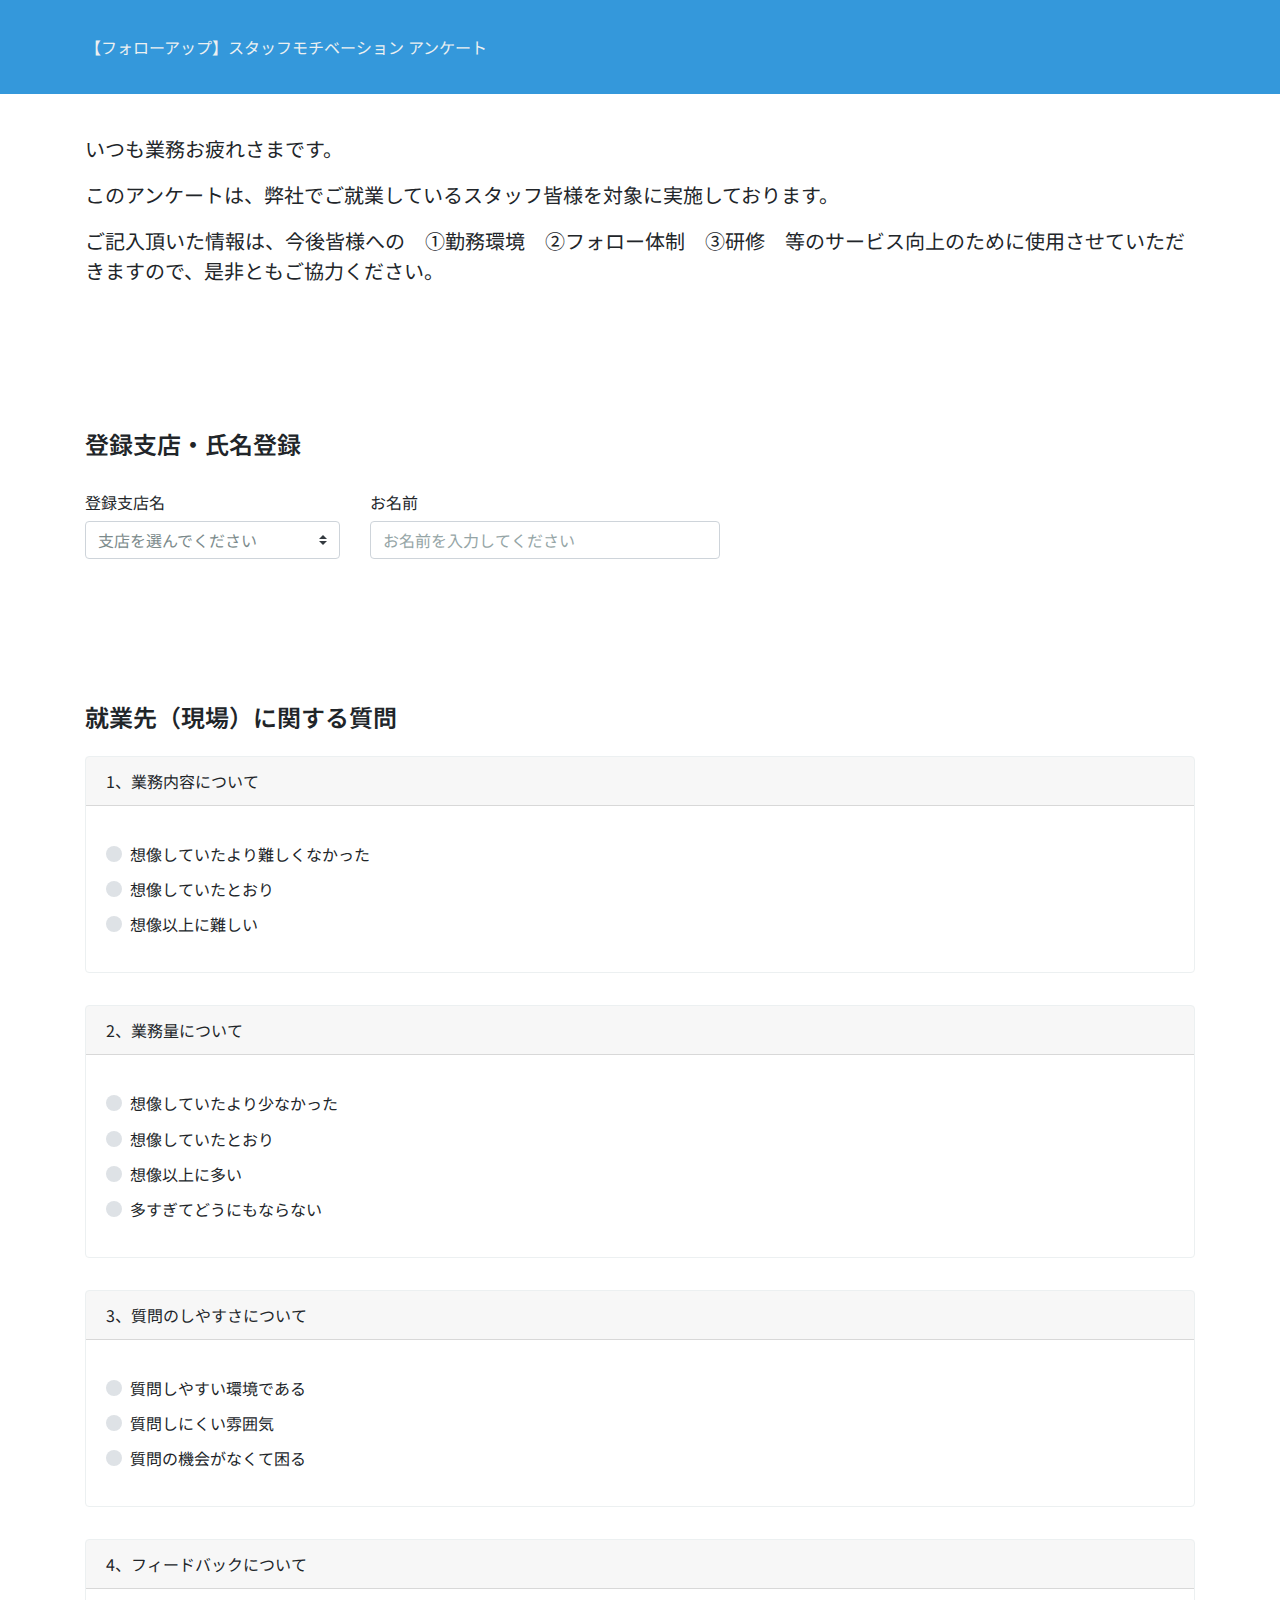
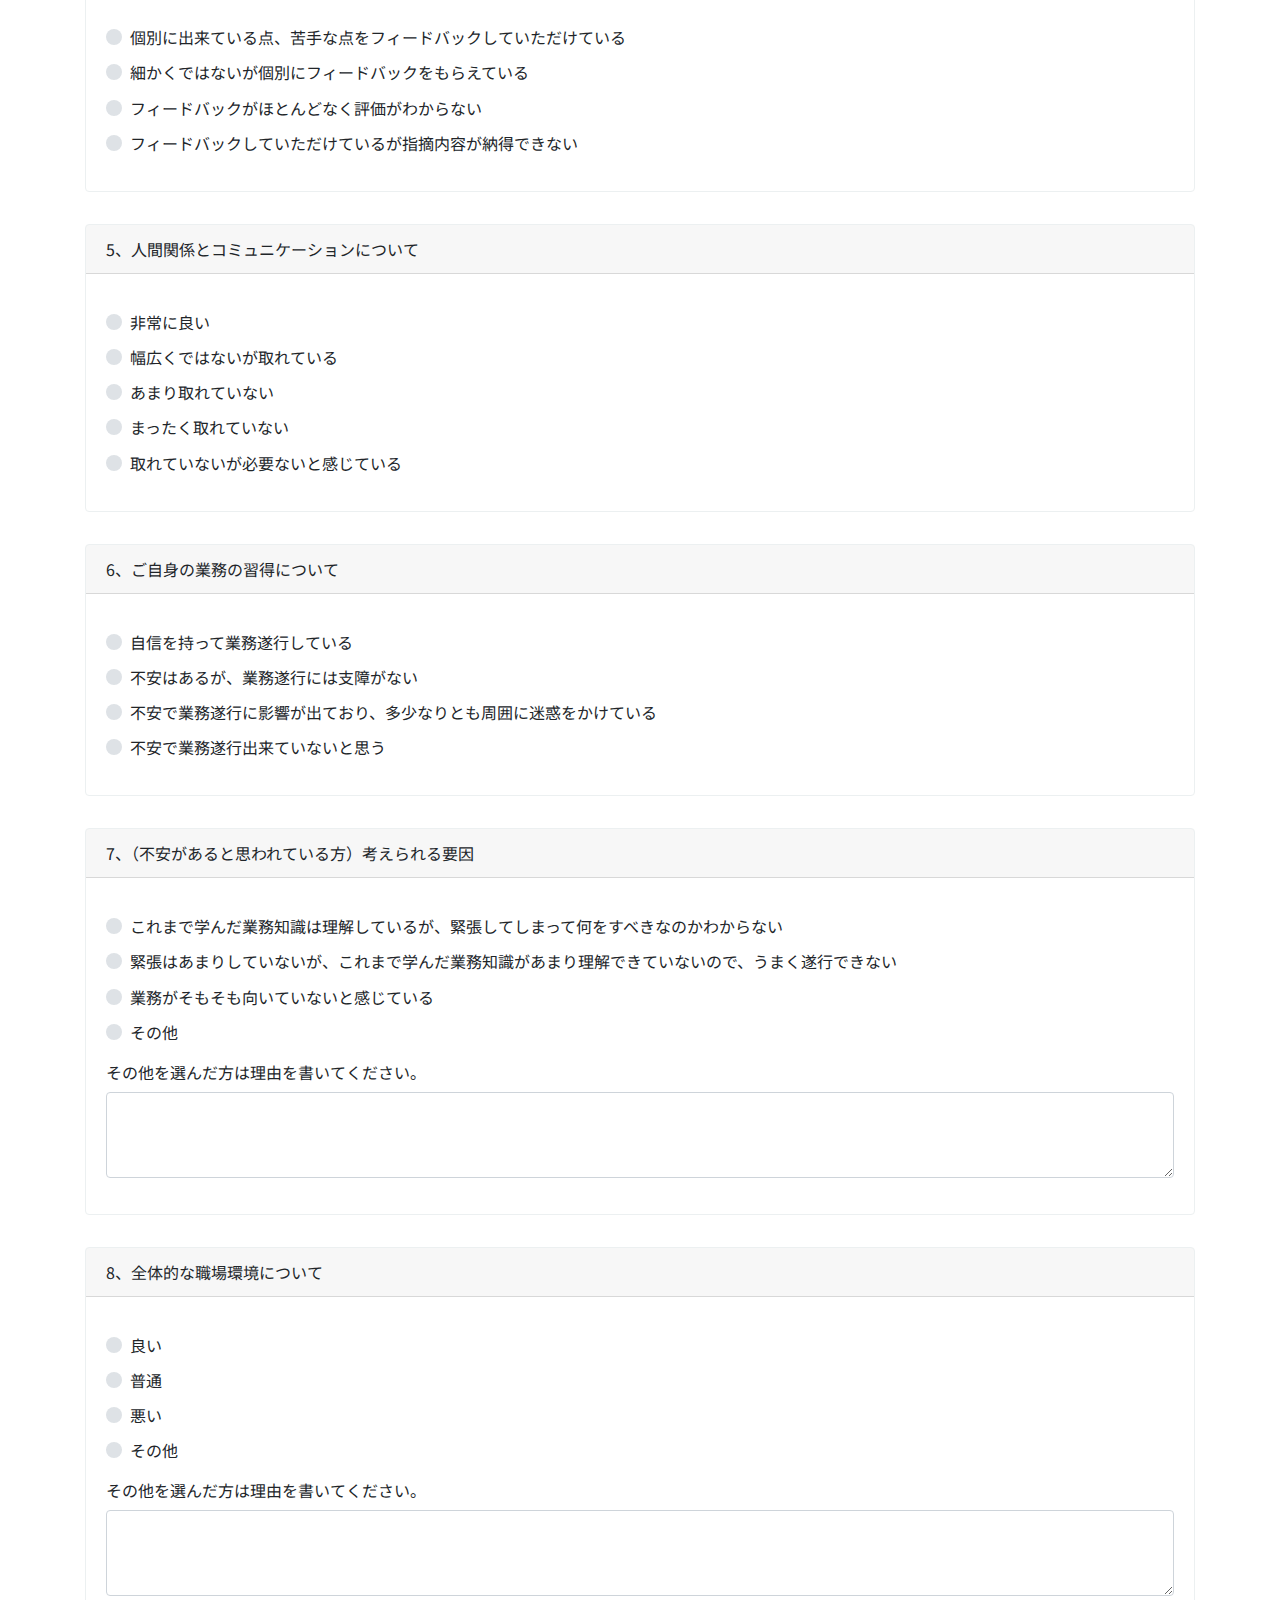
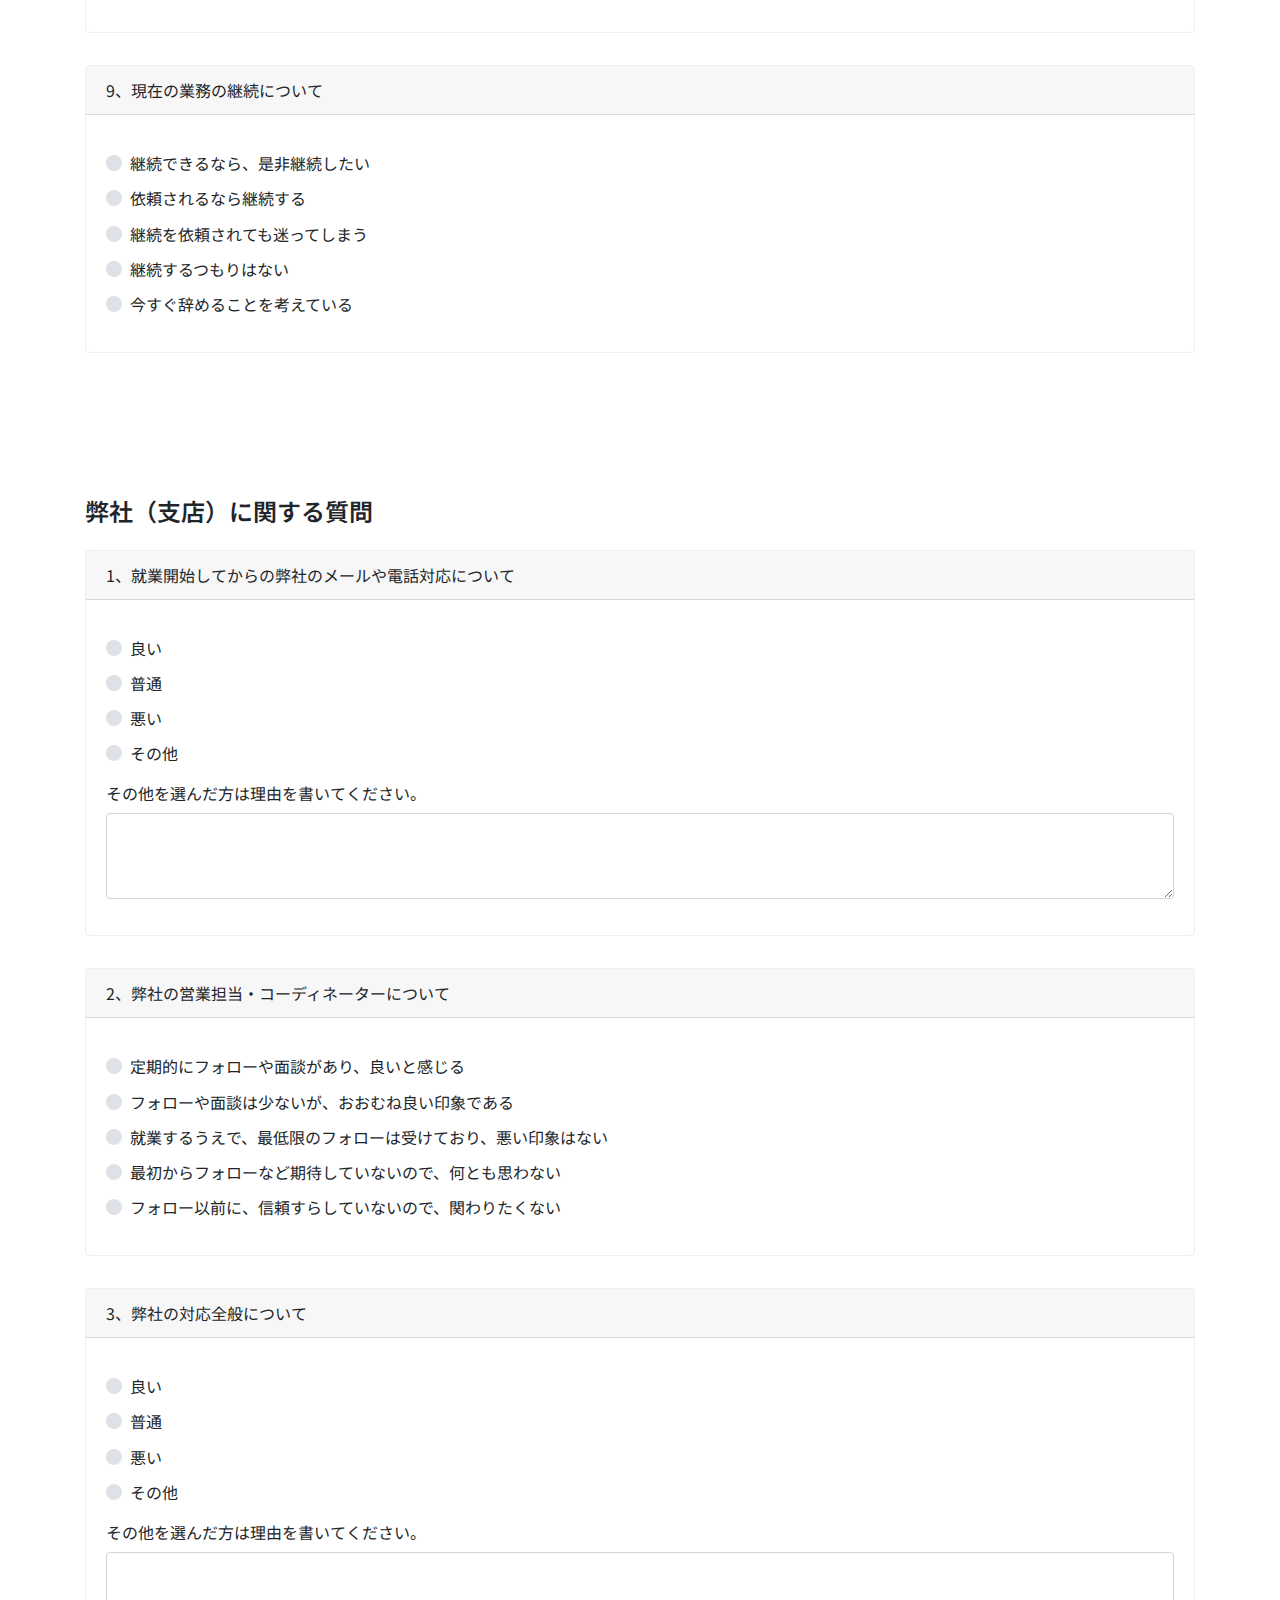
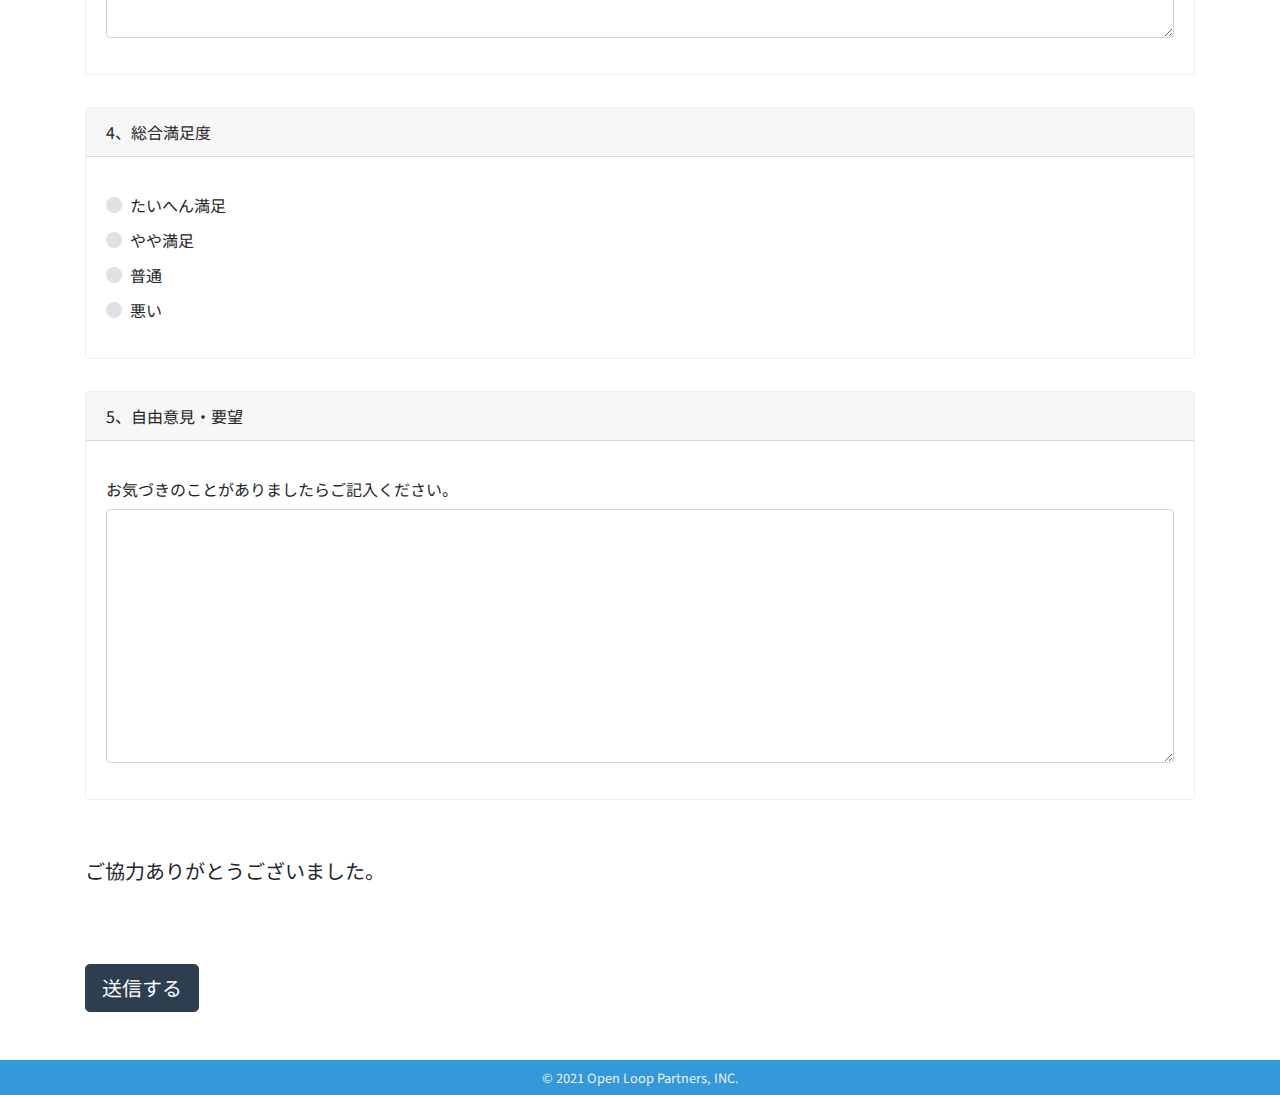
<file: docs/follow/index.html>
<!DOCTYPE html>
<html>

<head>
  <meta charset="UTF-8">
  <meta name="viewport" content="width=device-width, initial-scale=1, shrink-to-fit=no">

  <title>【フォローアップ】スタッフモチベーションアンケート</title>

  <link rel="stylesheet" type="text/css" href="css/bootstrap.css">
  <link rel="preconnect" href="https://fonts.gstatic.com">
  <link href="https://fonts.googleapis.com/css2?family=Noto+Sans+JP:wght@300&display=swap" rel="stylesheet">
  <style type="text/css">
    .bs-component+.bs-component {
      margin-top: 1rem;
    }

    @media (min-width: 768px) {
      .bs-docs-section {
        margin-top: 8em;
      }

      .bs-component {
        position: relative;
      }

      .bs-component .modal {
        position: relative;
        top: auto;
        right: auto;
        bottom: auto;
        left: auto;
        z-index: 1;
        display: block;
      }

      .bs-component .modal-dialog {
        width: 90%;
      }

      .bs-component .popover {
        position: relative;
        display: inline-block;
        width: 220px;
        margin: 20px;
      }

      .nav-tabs {
        margin-bottom: 15px;
      }

      .progress {
        margin-bottom: 10px;
      }
    }

    p {
      margin-top: 1rem;
      margin-bottom: 1rem;
    }

    .form-group {
      margin-top: 1rem;
      margin-bottom: 1rem;
    }

    .custom-control {
      margin-top: 0.7rem;
      margin-bottom: 0.7rem;
    }
  </style>
</head>

<body>

  <header>
    <nav class="navbar navbar-expand-lg navbar-light bg-info">
      <div class="container">
        <p class="text-light">【フォローアップ】スタッフモチベーション アンケート</p>
      </div>
    </nav>
  </header>

  <div class="container">

    <form id="mailform" method="post" action="mailform/send.cgi" onsubmit="return sendmail(this);">

      <div class="page-header" id="banner">
        <div class="row my-4">
          <div class="col-12">
            <p class="lead">いつも業務お疲れさまです。</p>
            <p class="lead">このアンケートは、弊社でご就業しているスタッフ皆様を対象に実施しております。</p>
            <p class="lead">ご記入頂いた情報は、今後皆様への　①勤務環境　②フォロー体制　③研修　等のサービス向上のために使用させていただきますので、是非ともご協力ください。</p>
          </div>
        </div>
      </div>

      <!-- 登録支店・氏名
  ================================================== -->
      <section class="bs-docs-section">

        <div class="row">
          <div class="col-lg-12">
            <div class="page-header">
              <h4 id="forms">登録支店・氏名登録</h4>
            </div>
          </div>
        </div>
        <div class="row mb-3">
          <div class="col-lg-3">
            <div class="bs-component">
              <div class="form-group">
                <label class="col-form-label">登録支店名</label>
                <select class="custom-select" name="登録支店名(必須)">
                  <option value="">支店を選んでください</option>
                  <option value="CRM札幌支店">CRM札幌支店</option>
                  <option value="CRM新宿支店">CRM新宿支店</option>
                  <option value="CRM秋葉原支店">CRM秋葉原支店</option>
                  <option value="CRM横浜支店">CRM横浜支店</option>
                  <option value="名古屋支店">名古屋支店</option>
                  <option value="北九州支店">北九州支店</option>
                  <option value="CRM福岡支店">CRM福岡支店</option>
                  <option value="熊本支店">熊本支店</option>
                </select>
              </div>
            </div>
          </div>
          <div class="col-lg-4">
            <div class="bs-component">
              <div class="form-group">
                <label class="col-form-label" for="name">お名前</label>
                <input type="text" class="form-control" placeholder="お名前を入力してください" id="name" name="お名前(必須)">
              </div>
            </div>
          </div>
        </div>

      </section>

      <!-- 就業先（現場）に関する質問
  ================================================== -->
      <section class="bs-docs-section">
        <div class="row mb-3">
          <div class="col-lg-12">
            <div class="page-header">
              <h4 id="forms">就業先（現場）に関する質問</h4>
            </div>
          </div>
        </div>

        <div class="row mb-3">
          <div class="col-lg-12">
            <div class="card border-light mb-3">
              <div class="card-header">1、業務内容について</div>
              <div class="card-body">
                <div class="form-group">
                  <div class="custom-control custom-radio">
                    <input type="radio" id="1a" name="1、業務内容について(必須)" class="custom-control-input" value="1想像していたより難しくなかった">
                    <label class="custom-control-label" for="1a">想像していたより難しくなかった</label>
                  </div>
                  <div class="custom-control custom-radio">
                    <input type="radio" id="1b" name="1、業務内容について(必須)" class="custom-control-input" value="2想像していたとおり">
                    <label class="custom-control-label" for="1b">想像していたとおり</label>
                  </div>
                  <div class="custom-control custom-radio">
                    <input type="radio" id="1c" name="1、業務内容について(必須)" class="custom-control-input" value="3想像以上に難しい">
                    <label class="custom-control-label" for="1c">想像以上に難しい</label>
                  </div>
                </div>
              </div>
            </div>
          </div>
        </div>

        <div class="row mb-3">
          <div class="col-lg-12">
            <div class="card border-light mb-3">
              <div class="card-header">2、業務量について</div>
              <div class="card-body">
                <div class="form-group">
                  <div class="custom-control custom-radio">
                    <input type="radio" id="2a" name="2、業務量について(必須)" class="custom-control-input" value="1想像していたより少なかった">
                    <label class="custom-control-label" for="2a">想像していたより少なかった</label>
                  </div>
                  <div class="custom-control custom-radio">
                    <input type="radio" id="2b" name="2、業務量について(必須)" class="custom-control-input" value="2想像していたとおり">
                    <label class="custom-control-label" for="2b">想像していたとおり</label>
                  </div>
                  <div class="custom-control custom-radio">
                    <input type="radio" id="2c" name="2、業務量について(必須)" class="custom-control-input" value="3想像以上に多い">
                    <label class="custom-control-label" for="2c">想像以上に多い</label>
                  </div>
                  <div class="custom-control custom-radio">
                    <input type="radio" id="2d" name="2、業務量について(必須)" class="custom-control-input" value="4多すぎてどうにもならない">
                    <label class="custom-control-label" for="2d">多すぎてどうにもならない</label>
                  </div>
                </div>
              </div>
            </div>
          </div>
        </div>

        <div class="row mb-3">
          <div class="col-lg-12">
            <div class="card border-light mb-3">
              <div class="card-header">3、質問のしやすさについて</div>
              <div class="card-body">
                <div class="form-group">
                  <div class="custom-control custom-radio">
                    <input type="radio" id="3a" name="3、質問のしやすさについて(必須)" class="custom-control-input" value="1質問しやすい環境である">
                    <label class="custom-control-label" for="3a">質問しやすい環境である</label>
                  </div>
                  <div class="custom-control custom-radio">
                    <input type="radio" id="3b" name="3、質問のしやすさについて(必須)" class="custom-control-input" value="2質問しにくい雰囲気">
                    <label class="custom-control-label" for="3b">質問しにくい雰囲気</label>
                  </div>
                  <div class="custom-control custom-radio">
                    <input type="radio" id="3c" name="3、質問のしやすさについて(必須)" class="custom-control-input" value="3質問の機会がなくて困る">
                    <label class="custom-control-label" for="3c">質問の機会がなくて困る</label>
                  </div>
                </div>
              </div>
            </div>
          </div>
        </div>

        <div class="row mb-3">
          <div class="col-lg-12">
            <div class="card border-light mb-3">
              <div class="card-header">4、フィードバックについて</div>
              <div class="card-body">
                <div class="form-group">
                  <div class="custom-control custom-radio">
                    <input type="radio" id="4a" name="4、フィードバックについて(必須)" class="custom-control-input" value="1個別に出来ている点、苦手な点をフィードバックしていただけている">
                    <label class="custom-control-label" for="4a">個別に出来ている点、苦手な点をフィードバックしていただけている</label>
                  </div>
                  <div class="custom-control custom-radio">
                    <input type="radio" id="4b" name="4、フィードバックについて(必須)" class="custom-control-input" value="2細かくではないが個別にフィードバックをもらえている">
                    <label class="custom-control-label" for="4b">細かくではないが個別にフィードバックをもらえている</label>
                  </div>
                  <div class="custom-control custom-radio">
                    <input type="radio" id="4c" name="4、フィードバックについて(必須)" class="custom-control-input" value="3フィードバックがほとんどなく評価がわからない">
                    <label class="custom-control-label" for="4c">フィードバックがほとんどなく評価がわからない</label>
                  </div>
                  <div class="custom-control custom-radio">
                    <input type="radio" id="4d" name="4、フィードバックについて(必須)" class="custom-control-input" value="4フィードバックしていただけているが指摘内容が納得できない">
                    <label class="custom-control-label" for="4d">フィードバックしていただけているが指摘内容が納得できない</label>
                  </div>
                </div>
              </div>
            </div>
          </div>
        </div>

        <div class="row mb-3">
          <div class="col-lg-12">
            <div class="card border-light mb-3">
              <div class="card-header">5、人間関係とコミュニケーションについて</div>
              <div class="card-body">
                <div class="form-group">
                  <div class="custom-control custom-radio">
                    <input type="radio" id="5a" name="5、人間関係とコミュニケーションについて(必須)" class="custom-control-input" value="1非常に良い">
                    <label class="custom-control-label" for="5a">非常に良い</label>
                  </div>
                  <div class="custom-control custom-radio">
                    <input type="radio" id="5b" name="5、人間関係とコミュニケーションについて(必須)" class="custom-control-input" value="2幅広くではないが取れている">
                    <label class="custom-control-label" for="5b">幅広くではないが取れている</label>
                  </div>
                  <div class="custom-control custom-radio">
                    <input type="radio" id="5c" name="5、人間関係とコミュニケーションについて(必須)" class="custom-control-input" value="3あまり取れていない">
                    <label class="custom-control-label" for="5c">あまり取れていない</label>
                  </div>
                  <div class="custom-control custom-radio">
                    <input type="radio" id="5d" name="5、人間関係とコミュニケーションについて(必須)" class="custom-control-input" value="4まったく取れていない">
                    <label class="custom-control-label" for="5d">まったく取れていない</label>
                  </div>
                  <div class="custom-control custom-radio">
                    <input type="radio" id="5e" name="5、人間関係とコミュニケーションについて(必須)" class="custom-control-input" value="5取れていないが必要ないと感じている">
                    <label class="custom-control-label" for="5e">取れていないが必要ないと感じている</label>
                  </div>
                </div>
              </div>
            </div>
          </div>
        </div>

        <div class="row mb-3">
          <div class="col-lg-12">
            <div class="card border-light mb-3">
              <div class="card-header">6、ご自身の業務の習得について</div>
              <div class="card-body">
                <div class="form-group">
                  <div class="custom-control custom-radio">
                    <input type="radio" id="6a" name="6、ご自身の業務の習得について(必須)" class="custom-control-input" value="1自信を持って業務遂行している">
                    <label class="custom-control-label" for="6a">自信を持って業務遂行している</label>
                  </div>
                  <div class="custom-control custom-radio">
                    <input type="radio" id="6b" name="6、ご自身の業務の習得について(必須)" class="custom-control-input" value="2不安はあるが、業務遂行には支障がない">
                    <label class="custom-control-label" for="6b">不安はあるが、業務遂行には支障がない</label>
                  </div>
                  <div class="custom-control custom-radio">
                    <input type="radio" id="6c" name="6、ご自身の業務の習得について(必須)" class="custom-control-input" value="3不安で業務遂行に影響が出ており、多少なりとも周囲に迷惑をかけている">
                    <label class="custom-control-label" for="6c">不安で業務遂行に影響が出ており、多少なりとも周囲に迷惑をかけている</label>
                  </div>
                  <div class="custom-control custom-radio">
                    <input type="radio" id="6d" name="6、ご自身の業務の習得について(必須)" class="custom-control-input" value="4不安で業務遂行出来ていないと思う">
                    <label class="custom-control-label" for="6d">不安で業務遂行出来ていないと思う</label>
                  </div>
                </div>
              </div>
            </div>
          </div>
        </div>

        <div class="row mb-3">
          <div class="col-lg-12">
            <div class="card border-light mb-3">
              <div class="card-header">7、（不安があると思われている方）考えられる要因</div>
              <div class="card-body">
                <div class="form-group">
                  <div class="custom-control custom-radio">
                    <input type="radio" id="7a" name="7、（不安があると思われている方）考えられる要因" class="custom-control-input" value="1これまで学んだ業務知識は理解しているが、緊張してしまって何をすべきなのかわからない">
                    <label class="custom-control-label" for="7a">これまで学んだ業務知識は理解しているが、緊張してしまって何をすべきなのかわからない</label>
                  </div>
                  <div class="custom-control custom-radio">
                    <input type="radio" id="7b" name="7、（不安があると思われている方）考えられる要因" class="custom-control-input" value="2緊張はあまりしていないが、これまで学んだ業務知識があまり理解できていないので、うまく遂行できない">
                    <label class="custom-control-label" for="7b">緊張はあまりしていないが、これまで学んだ業務知識があまり理解できていないので、うまく遂行できない</label>
                  </div>
                  <div class="custom-control custom-radio">
                    <input type="radio" id="7c" name="7、（不安があると思われている方）考えられる要因" class="custom-control-input" value="3業務がそもそも向いていないと感じている">
                    <label class="custom-control-label" for="7c">業務がそもそも向いていないと感じている</label>
                  </div>
                  <div class="custom-control custom-radio">
                    <input type="radio" id="7d" name="7、（不安があると思われている方）考えられる要因" class="custom-control-input" value="4その他">
                    <label class="custom-control-label" for="7d">その他</label>
                  </div>
                  <div class="form-group">
                    <label for="7e">その他を選んだ方は理由を書いてください。</label>
                    <textarea class="form-control" id="7e" rows="3" name="7、（不安があると思われている方）考えられる要因"></textarea>
                  </div>
                </div>
              </div>
            </div>
          </div>
        </div>

        <div class="row mb-3">
          <div class="col-lg-12">
            <div class="card border-light mb-3">
              <div class="card-header">8、全体的な職場環境について</div>
              <div class="card-body">
                <div class="form-group">
                  <div class="custom-control custom-radio">
                    <input type="radio" id="8a" name="8、全体的な職場環境について(必須)" class="custom-control-input" value="1良い">
                    <label class="custom-control-label" for="8a">良い</label>
                  </div>
                  <div class="custom-control custom-radio">
                    <input type="radio" id="8b" name="8、全体的な職場環境について(必須)" class="custom-control-input" value="2普通">
                    <label class="custom-control-label" for="8b">普通</label>
                  </div>
                  <div class="custom-control custom-radio">
                    <input type="radio" id="8c" name="8、全体的な職場環境について(必須)" class="custom-control-input" value="3悪い">
                    <label class="custom-control-label" for="8c">悪い</label>
                  </div>
                  <div class="custom-control custom-radio">
                    <input type="radio" id="8d" name="8、全体的な職場環境について(必須)" class="custom-control-input" value="4その他">
                    <label class="custom-control-label" for="8d">その他</label>
                  </div>
                  <div class="form-group">
                    <label for="8e">その他を選んだ方は理由を書いてください。</label>
                    <textarea class="form-control" id="8e" rows="3" name="8、全体的な職場環境について"></textarea>
                  </div>
                </div>
              </div>
            </div>
          </div>
        </div>

        <div class="row mb-3">
          <div class="col-lg-12">
            <div class="card border-light mb-3">
              <div class="card-header">9、現在の業務の継続について</div>
              <div class="card-body">
                <div class="form-group">
                  <div class="custom-control custom-radio">
                    <input type="radio" id="9a" name="9、現在の業務の継続について(必須)" class="custom-control-input" value="1継続できるなら、是非継続したい">
                    <label class="custom-control-label" for="9a">継続できるなら、是非継続したい</label>
                  </div>
                  <div class="custom-control custom-radio">
                    <input type="radio" id="9b" name="9、現在の業務の継続について(必須)" class="custom-control-input" value="2依頼されるなら継続する">
                    <label class="custom-control-label" for="9b">依頼されるなら継続する</label>
                  </div>
                  <div class="custom-control custom-radio">
                    <input type="radio" id="9c" name="9、現在の業務の継続について(必須)" class="custom-control-input" value="3継続を依頼されても迷ってしまう">
                    <label class="custom-control-label" for="9c">継続を依頼されても迷ってしまう</label>
                  </div>
                  <div class="custom-control custom-radio">
                    <input type="radio" id="9d" name="9、現在の業務の継続について(必須)" class="custom-control-input" value="4継続するつもりはない">
                    <label class="custom-control-label" for="9d">継続するつもりはない</label>
                  </div>
                  <div class="custom-control custom-radio">
                    <input type="radio" id="9e" name="9、現在の業務の継続について(必須)" class="custom-control-input" value="5今すぐ辞めることを考えている">
                    <label class="custom-control-label" for="9e">今すぐ辞めることを考えている</label>
                  </div>
                </div>
              </div>
            </div>
          </div>
        </div>

      </section>

      <!-- 弊社（支店）に関する質問
  ================================================== -->
      <section class="bs-docs-section">

        <div class="row mb-3">
          <div class="col-lg-12">
            <div class="page-header">
              <h4 id="forms">弊社（支店）に関する質問</h4>
            </div>
          </div>
        </div>

        <div class="row mb-3">
          <div class="col-lg-12">
            <div class="card border-light mb-3">
              <div class="card-header">1、就業開始してからの弊社のメールや電話対応について</div>
              <div class="card-body">
                <div class="form-group">
                  <div class="custom-control custom-radio">
                    <input type="radio" id="2_1a" name="1、就業開始してからの弊社のメールや電話対応について(必須)" class="custom-control-input" value="1良い">
                    <label class="custom-control-label" for="2_1a">良い</label>
                  </div>
                  <div class="custom-control custom-radio">
                    <input type="radio" id="2_1b" name="1、就業開始してからの弊社のメールや電話対応について(必須)" class="custom-control-input" value="2普通">
                    <label class="custom-control-label" for="2_1b">普通</label>
                  </div>
                  <div class="custom-control custom-radio">
                    <input type="radio" id="2_1c" name="1、就業開始してからの弊社のメールや電話対応について(必須)" class="custom-control-input" value="3悪い">
                    <label class="custom-control-label" for="2_1c">悪い</label>
                  </div>
                  <div class="custom-control custom-radio">
                    <input type="radio" id="2_1d" name="1、就業開始してからの弊社のメールや電話対応について(必須)" class="custom-control-input" value="4その他">
                    <label class="custom-control-label" for="2_1d">その他</label>
                  </div>
                  <div class="form-group">
                    <label for="2_1e">その他を選んだ方は理由を書いてください。</label>
                    <textarea class="form-control" id="2_1e" rows="3" name="1、就業開始してからの弊社のメールや電話対応について"></textarea>
                  </div>
                </div>
              </div>
            </div>
          </div>
        </div>

        <div class="row mb-3">
          <div class="col-lg-12">
            <div class="card border-light mb-3">
              <div class="card-header">2、弊社の営業担当・コーディネーターについて</div>
              <div class="card-body">
                <div class="form-group">
                  <div class="custom-control custom-radio">
                    <input type="radio" id="2_2a" name="2、弊社の営業担当・コーディネーターについて(必須)" class="custom-control-input" value="1定期的にフォローや面談があり、良いと感じる">
                    <label class="custom-control-label" for="2_2a">定期的にフォローや面談があり、良いと感じる</label>
                  </div>
                  <div class="custom-control custom-radio">
                    <input type="radio" id="2_2b" name="2、弊社の営業担当・コーディネーターについて(必須)" class="custom-control-input" value="2フォローや面談は少ないが、おおむね良い印象である">
                    <label class="custom-control-label" for="2_2b">フォローや面談は少ないが、おおむね良い印象である</label>
                  </div>
                  <div class="custom-control custom-radio">
                    <input type="radio" id="2_2c" name="2、弊社の営業担当・コーディネーターについて(必須)" class="custom-control-input" value="3就業するうえで、最低限のフォローは受けており、悪い印象はない">
                    <label class="custom-control-label" for="2_2c">就業するうえで、最低限のフォローは受けており、悪い印象はない</label>
                  </div>
                  <div class="custom-control custom-radio">
                    <input type="radio" id="2_2d" name="2、弊社の営業担当・コーディネーターについて(必須)" class="custom-control-input" value="4最初からフォローなど期待していないので、何とも思わない">
                    <label class="custom-control-label" for="2_2d">最初からフォローなど期待していないので、何とも思わない</label>
                  </div>
                  <div class="custom-control custom-radio">
                    <input type="radio" id="2_2e" name="2、弊社の営業担当・コーディネーターについて(必須)" class="custom-control-input" value="5フォロー以前に、信頼すらしていないので、関わりたくない">
                    <label class="custom-control-label" for="2_2e">フォロー以前に、信頼すらしていないので、関わりたくない</label>
                  </div>
                </div>
              </div>
            </div>
          </div>
        </div>

        <div class="row mb-3">
          <div class="col-lg-12">
            <div class="card border-light mb-3">
              <div class="card-header">3、弊社の対応全般について</div>
              <div class="card-body">
                <div class="form-group">
                  <div class="custom-control custom-radio">
                    <input type="radio" id="2_3a" name="3、弊社の対応全般について(必須)" class="custom-control-input" value="1良い">
                    <label class="custom-control-label" for="2_3a">良い</label>
                  </div>
                  <div class="custom-control custom-radio">
                    <input type="radio" id="2_3b" name="3、弊社の対応全般について(必須)" class="custom-control-input" value="2普通">
                    <label class="custom-control-label" for="2_3b">普通</label>
                  </div>
                  <div class="custom-control custom-radio">
                    <input type="radio" id="2_3c" name="3、弊社の対応全般について(必須)" class="custom-control-input" value="3悪い">
                    <label class="custom-control-label" for="2_3c">悪い</label>
                  </div>
                  <div class="custom-control custom-radio">
                    <input type="radio" id="2_3d" name="3、弊社の対応全般について(必須)" class="custom-control-input" value="4その他">
                    <label class="custom-control-label" for="2_3d">その他</label>
                  </div>
                  <div class="form-group">
                    <label for="2_3e">その他を選んだ方は理由を書いてください。</label>
                    <textarea class="form-control" id="2_3e" rows="3" name="3、弊社の対応全般について"></textarea>
                  </div>
                </div>
              </div>
            </div>
          </div>
        </div>

        <div class="row mb-3">
          <div class="col-lg-12">
            <div class="card border-light mb-3">
              <div class="card-header">4、総合満足度</div>
              <div class="card-body">
                <div class="form-group">
                  <div class="custom-control custom-radio">
                    <input type="radio" id="2_4a" name="4、総合満足度(必須)" class="custom-control-input" value="1たいへん満足">
                    <label class="custom-control-label" for="2_4a">たいへん満足</label>
                  </div>
                  <div class="custom-control custom-radio">
                    <input type="radio" id="2_4b" name="4、総合満足度(必須)" class="custom-control-input" value="2やや満足">
                    <label class="custom-control-label" for="2_4b">やや満足</label>
                  </div>
                  <div class="custom-control custom-radio">
                    <input type="radio" id="2_4c" name="4、総合満足度(必須)" class="custom-control-input" value="3普通">
                    <label class="custom-control-label" for="2_4c">普通</label>
                  </div>
                  <div class="custom-control custom-radio">
                    <input type="radio" id="2_4d" name="4、総合満足度(必須)" class="custom-control-input" value="4悪い">
                    <label class="custom-control-label" for="2_4d">悪い</label>
                  </div>
                </div>
              </div>
            </div>
          </div>
        </div>

        <div class="row mb-3">
          <div class="col-lg-12">
            <div class="card border-light mb-3">
              <div class="card-header">5、自由意見・要望</div>
              <div class="card-body">
                <div class="form-group">
                  <label for="2_5a">お気づきのことがありましたらご記入ください。</label>
                  <textarea class="form-control" id="2_5a" rows="10" name="5、自由意見・要望"></textarea>
                </div>
              </div>
            </div>
          </div>
        </div>

      </section>

      <!-- お礼・支店入力・お名前入力
================================================== -->

      <div class="row my-4">
        <div class="col-12">
          <p class="lead">ご協力ありがとうございました。</p>
        </div>
      </div>

      <div class="row mb-5">
        <div class="col-lg-4">
          <div class="bs-component">
            <label class="col-form-label" for="inputDefault">&nbsp;</label><br />
            <input type="submit" value="送信する" class="btn btn-lg btn-primary" />
          </div>
        </div>
      </div>

    </form>

  </div>

  <footer class="small bg-info">
    <div class="container">
      <div class="row">
        <div class="col-12 text-center copyright text-light py-2">
          &copy; 2021 Open Loop Partners, INC.
        </div>
      </div>
    </div>
  </footer>

  <script type="text/javascript" src="mailform/mailform.js" charset="utf-8"></script>
  <script type="text/javascript" src="mailform/postcodes/get.cgi?js" charset="utf-8"></script>

  <script src="https://code.jquery.com/jquery-3.2.1.slim.min.js" integrity="sha384-KJ3o2DKtIkvYIK3UENzmM7KCkRr/rE9/Qpg6aAZGJwFDMVNA/GpGFF93hXpG5KkN" crossorigin="anonymous"></script>
  <script src="https://cdnjs.cloudflare.com/ajax/libs/popper.js/1.12.9/umd/popper.min.js" integrity="sha384-ApNbgh9B+Y1QKtv3Rn7W3mgPxhU9K/ScQsAP7hUibX39j7fakFPskvXusvfa0b4Q" crossorigin="anonymous"></script>
  <script src="./js/bootstrap.min.js"></script>

  <script type="text/javascript">
    $('.bs-component [data-toggle="popover"]').popover();
    $('.bs-component [data-toggle="tooltip"]').tooltip();
  </script>
</body>

</html>
</file>
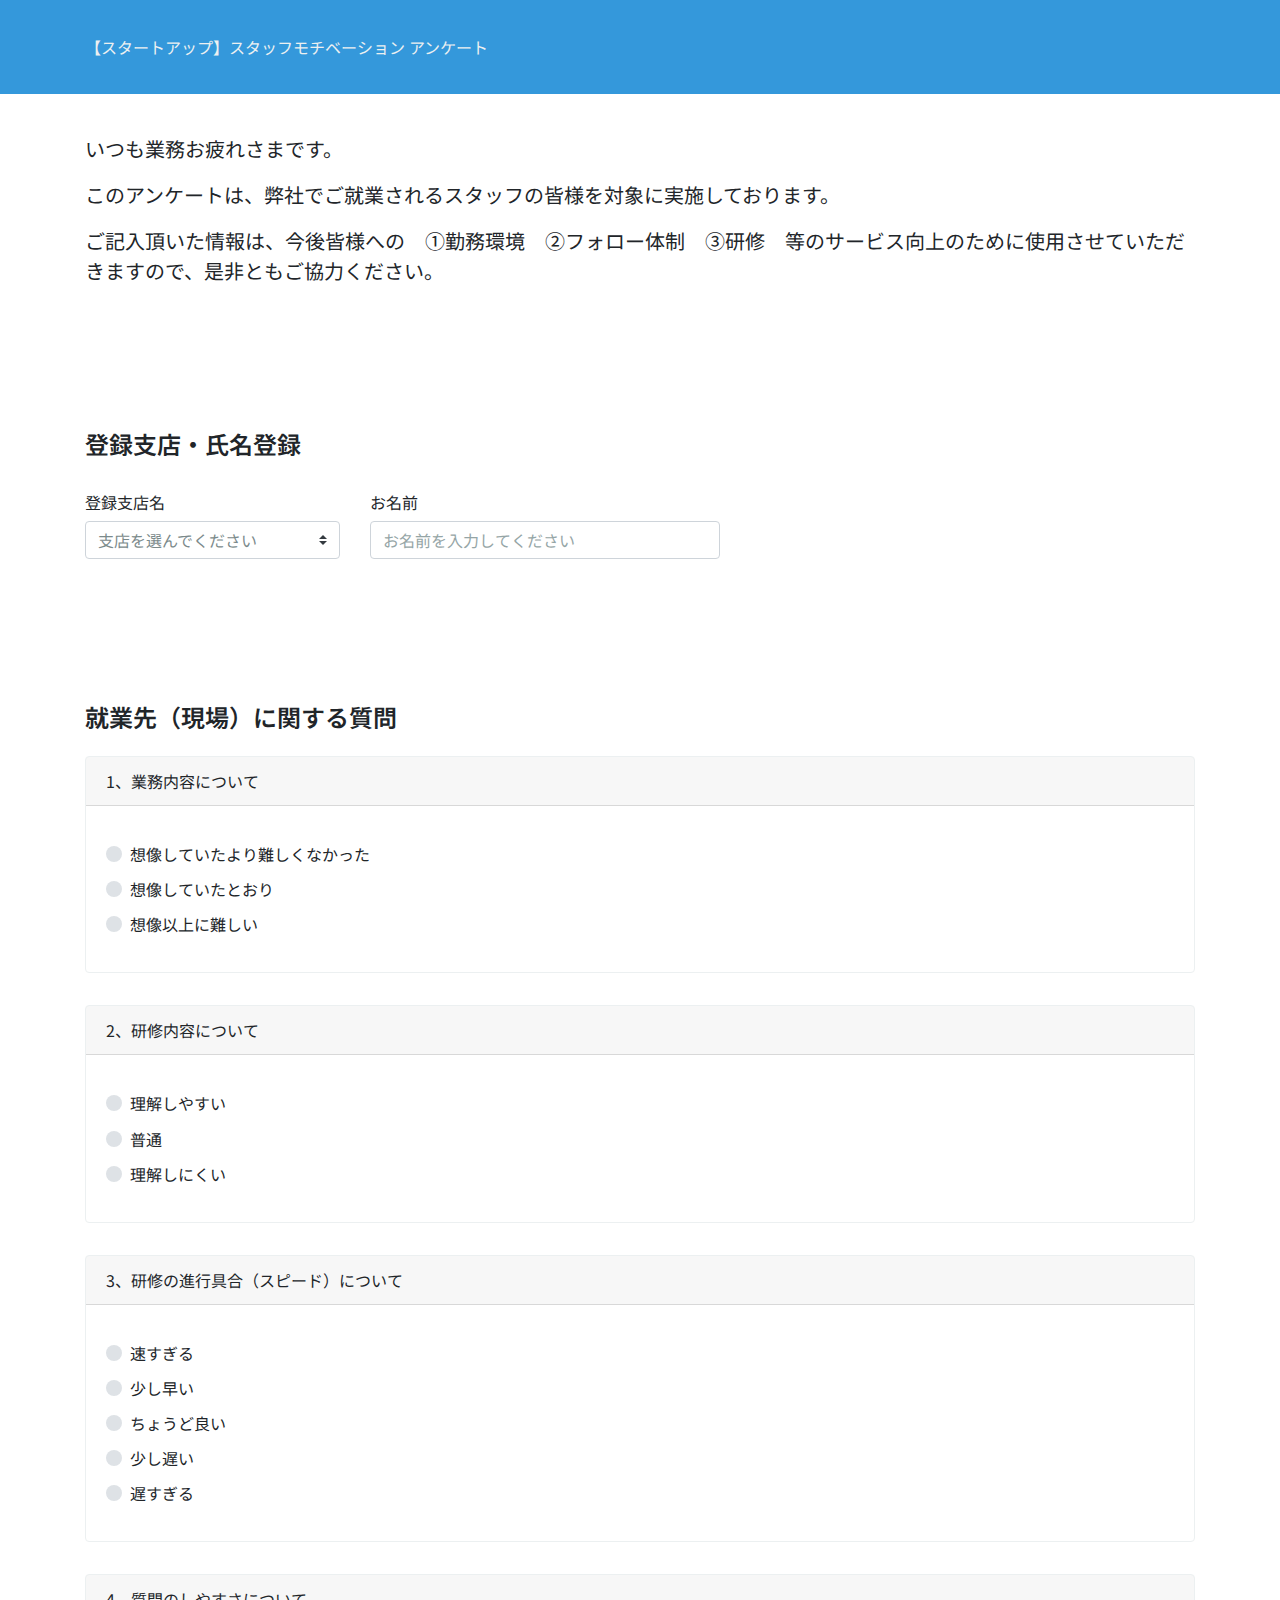
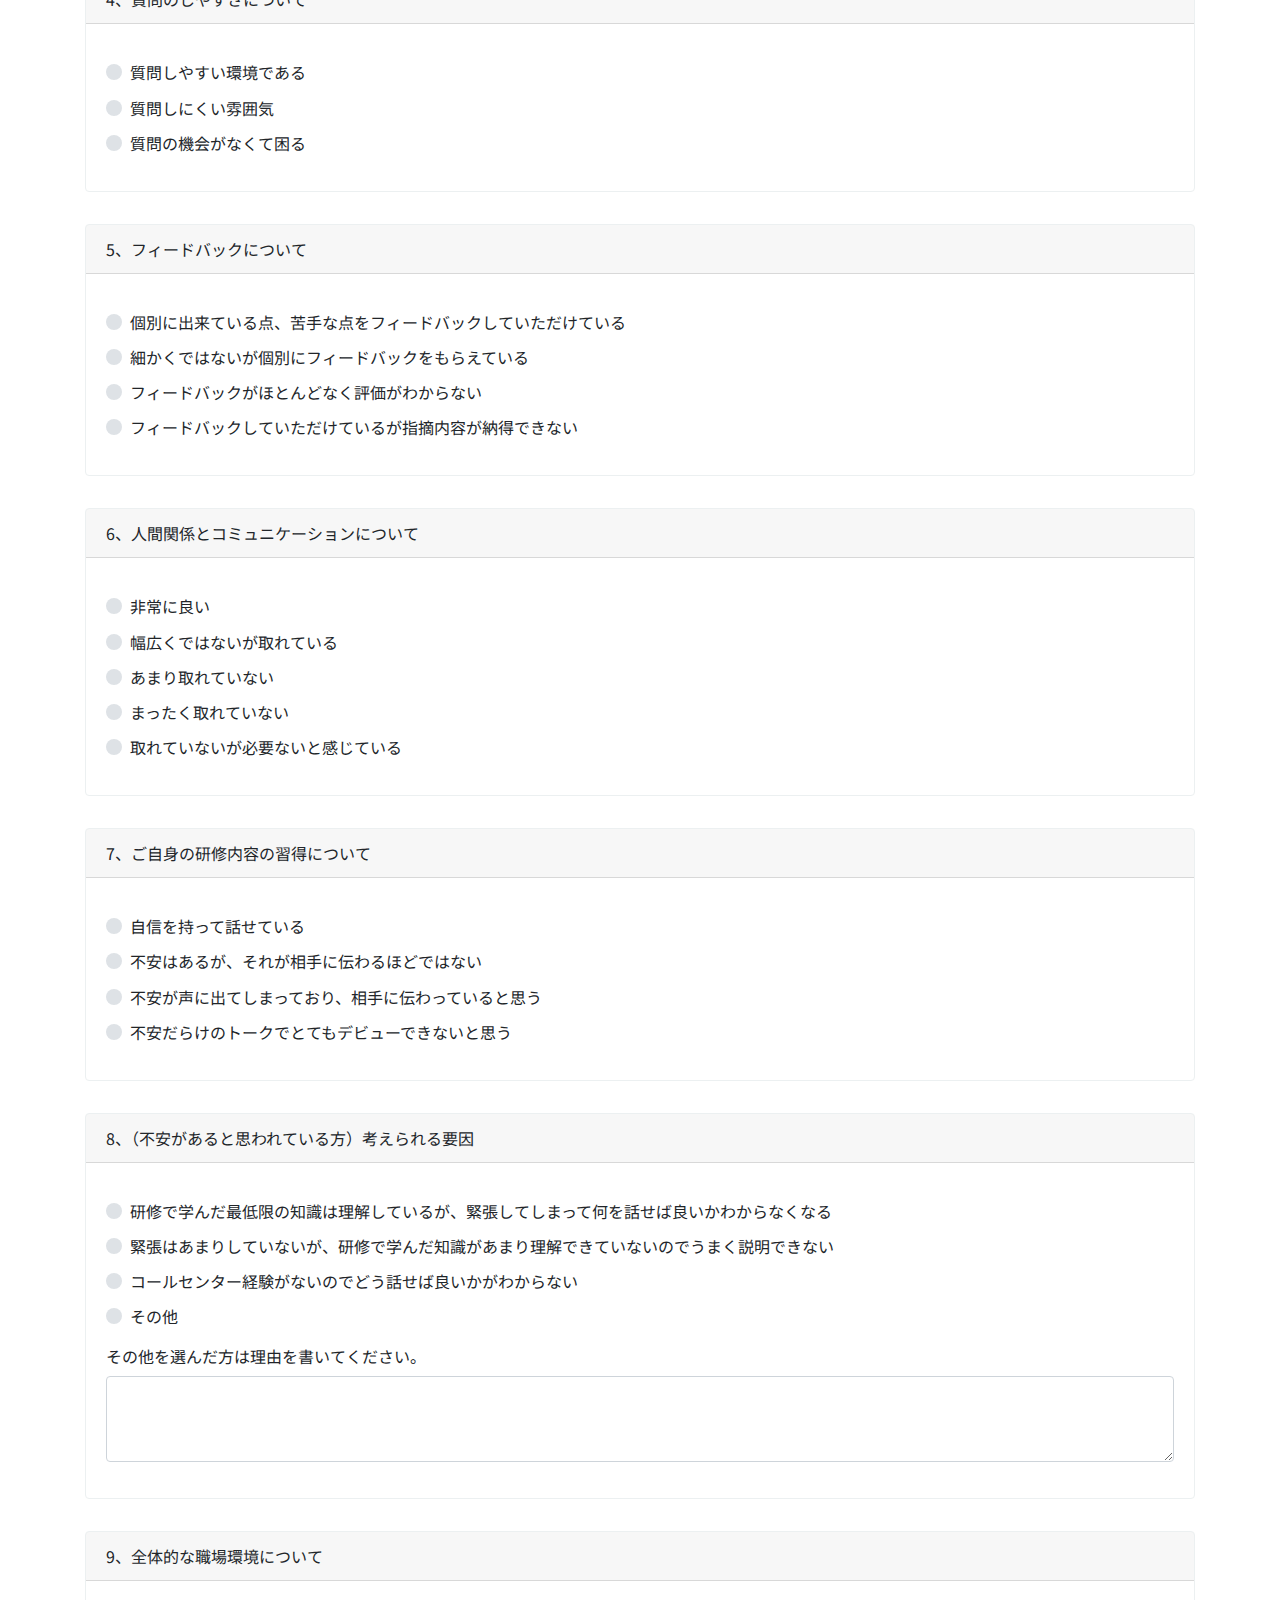
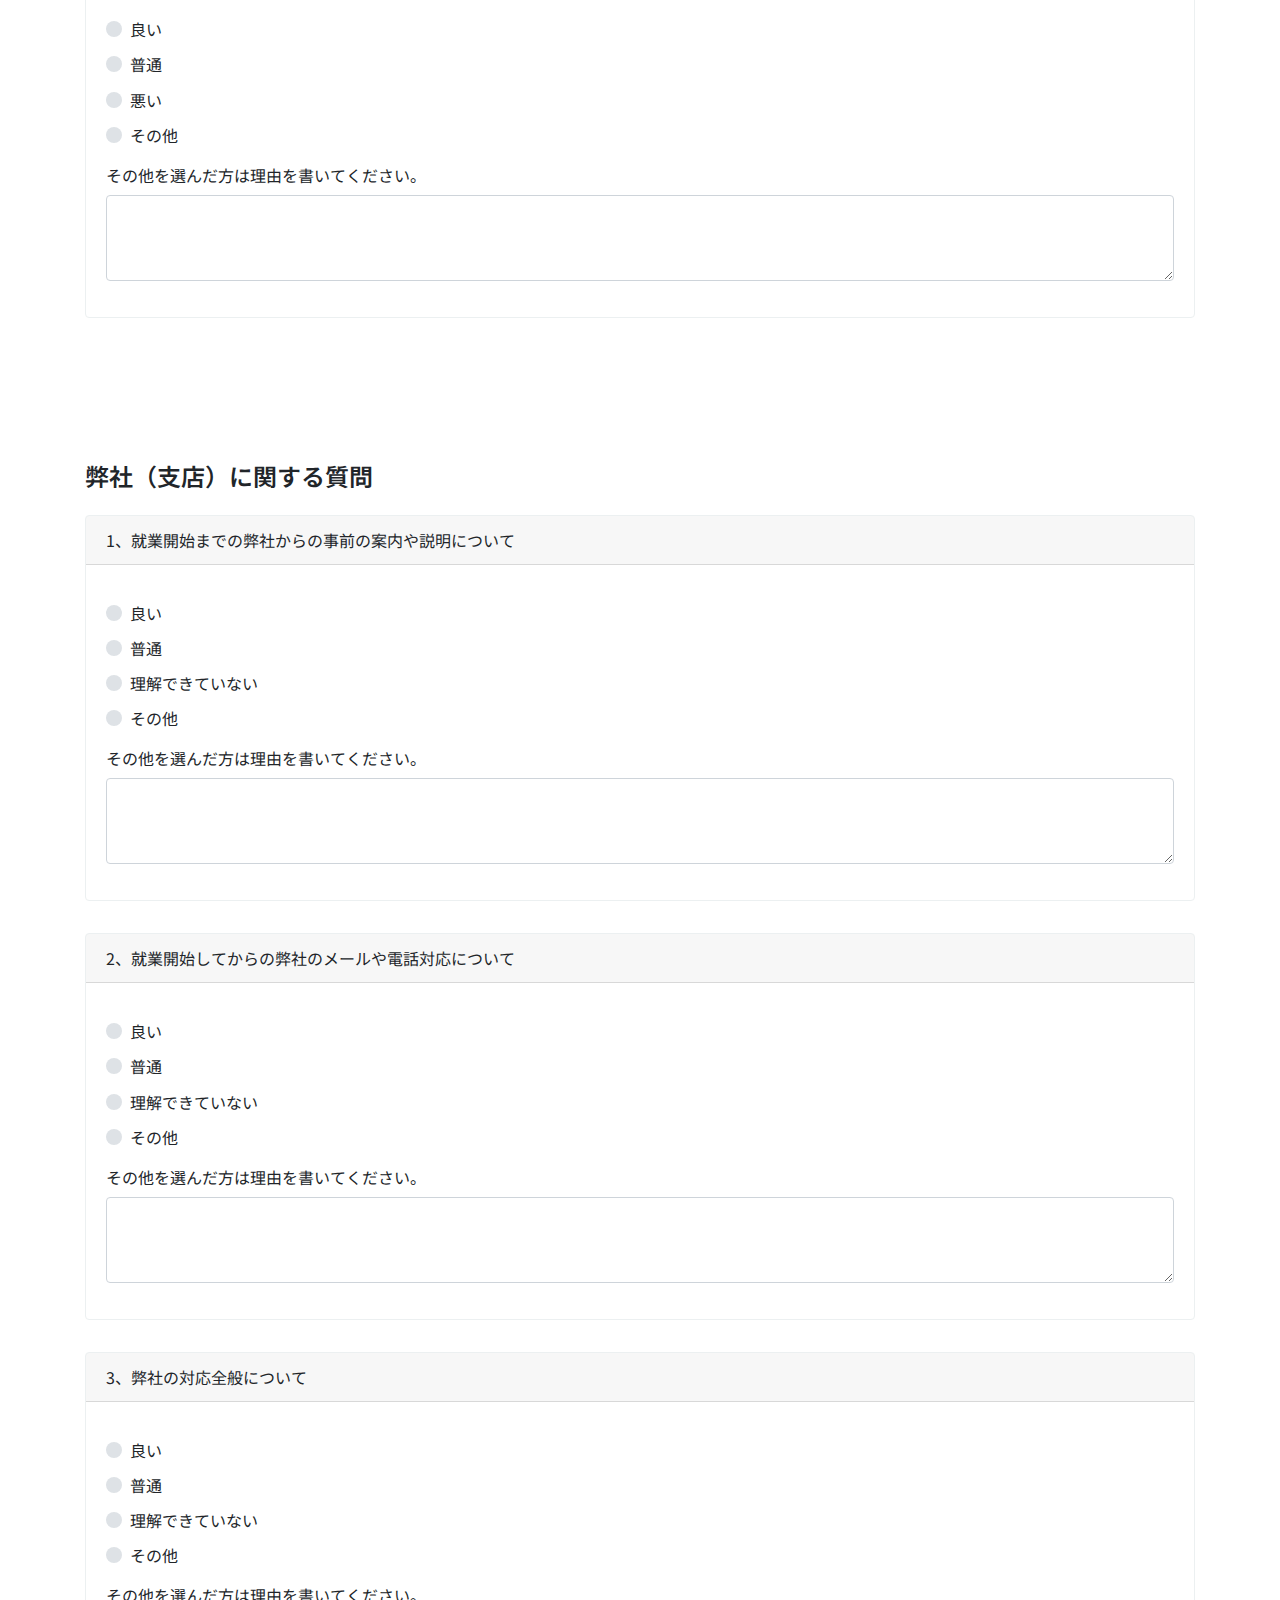
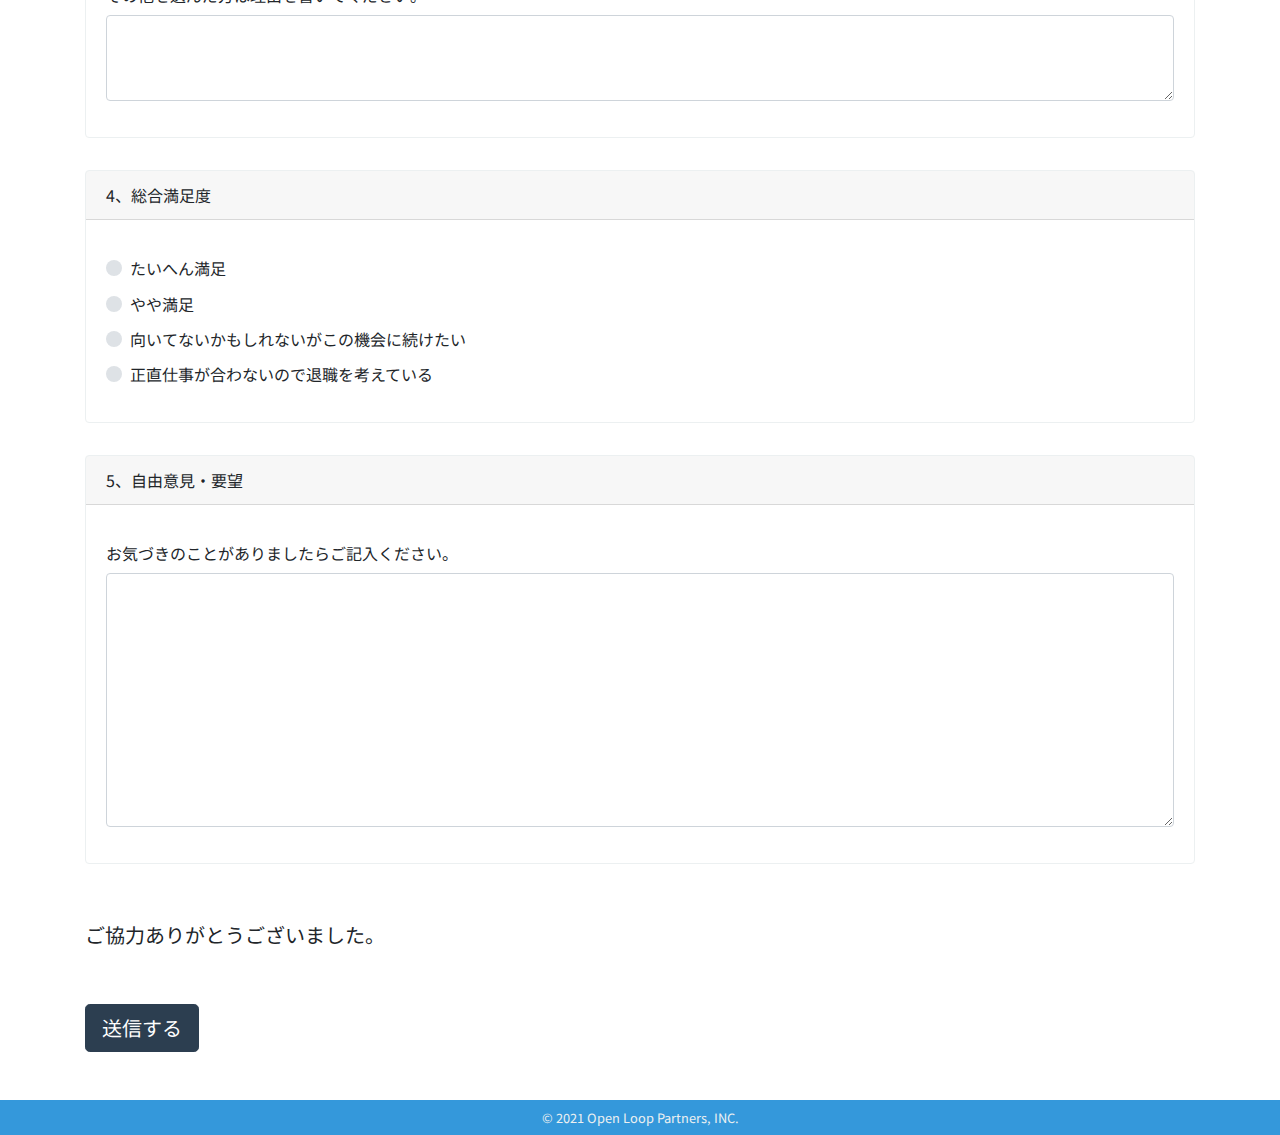
<file: docs/start/index.html>
<!DOCTYPE html>
<html>

<head>
  <meta charset="UTF-8">
  <meta name="viewport" content="width=device-width, initial-scale=1, shrink-to-fit=no">

  <title>【スタートアップ】スタッフモチベーションアンケート</title>

  <link rel="stylesheet" type="text/css" href="css/bootstrap.css">
  <link rel="preconnect" href="https://fonts.gstatic.com">
  <link href="https://fonts.googleapis.com/css2?family=Noto+Sans+JP:wght@300&display=swap" rel="stylesheet">
  <style type="text/css">
    .bs-component+.bs-component {
      margin-top: 1rem;
    }

    @media (min-width: 768px) {
      .bs-docs-section {
        margin-top: 8em;
      }

      .bs-component {
        position: relative;
      }

      .bs-component .modal {
        position: relative;
        top: auto;
        right: auto;
        bottom: auto;
        left: auto;
        z-index: 1;
        display: block;
      }

      .bs-component .modal-dialog {
        width: 90%;
      }

      .bs-component .popover {
        position: relative;
        display: inline-block;
        width: 220px;
        margin: 20px;
      }

      .nav-tabs {
        margin-bottom: 15px;
      }

      .progress {
        margin-bottom: 10px;
      }
    }

    p {
      margin-top: 1rem;
      margin-bottom: 1rem;
    }

    .form-group {
      margin-top: 1rem;
      margin-bottom: 1rem;
    }

    .custom-control {
      margin-top: 0.7rem;
      margin-bottom: 0.7rem;
    }
  </style>
</head>

<body>

  <header>
    <nav class="navbar navbar-expand-lg navbar-light bg-info">
      <div class="container">
        <p class="text-light">【スタートアップ】スタッフモチベーション アンケート</p>
      </div>
    </nav>
  </header>

  <div class="container">

    <form id="mailform" method="post" action="mailform/send.cgi" onsubmit="return sendmail(this);">

      <div class="page-header" id="banner">
        <div class="row my-4">
          <div class="col-12">
            <p class="lead">いつも業務お疲れさまです。</p>
            <p class="lead">このアンケートは、弊社でご就業されるスタッフの皆様を対象に実施しております。</p>
            <p class="lead">ご記入頂いた情報は、今後皆様への　①勤務環境　②フォロー体制　③研修　等のサービス向上のために使用させていただきますので、是非ともご協力ください。</p>
          </div>
        </div>
      </div>

      <!-- 登録支店・氏名
  ================================================== -->
      <section class="bs-docs-section">

        <div class="row">
          <div class="col-lg-12">
            <div class="page-header">
              <h4 id="forms">登録支店・氏名登録</h4>
            </div>
          </div>
        </div>
        <div class="row mb-3">
          <div class="col-lg-3">
            <div class="bs-component">
              <div class="form-group">
                <label class="col-form-label">登録支店名</label>
                <select class="custom-select" name="登録支店名(必須)">
                  <option value="">支店を選んでください</option>
                  <option value="CRM札幌支店">CRM札幌支店</option>
                  <option value="CRM新宿支店">CRM新宿支店</option>
                  <option value="CRM秋葉原支店">CRM秋葉原支店</option>
                  <option value="CRM横浜支店">CRM横浜支店</option>
                  <option value="名古屋支店">名古屋支店</option>
                  <option value="北九州支店">北九州支店</option>
                  <option value="CRM福岡支店">CRM福岡支店</option>
                  <option value="熊本支店">熊本支店</option>
                </select>
              </div>
            </div>
          </div>
          <div class="col-lg-4">
            <div class="bs-component">
              <div class="form-group">
                <label class="col-form-label" for="name">お名前</label>
                <input type="text" class="form-control" placeholder="お名前を入力してください" id="name" name="お名前(必須)">
              </div>
            </div>
          </div>
        </div>

      </section>

      <!-- 就業先（現場）に関する質問
  ================================================== -->
      <section class="bs-docs-section">
        <div class="row mb-3">
          <div class="col-lg-12">
            <div class="page-header">
              <h4 id="forms">就業先（現場）に関する質問</h4>
            </div>
          </div>
        </div>

        <div class="row mb-3">
          <div class="col-lg-12">
            <div class="card border-light mb-3">
              <div class="card-header">1、業務内容について</div>
              <div class="card-body">
                <div class="form-group">
                  <div class="custom-control custom-radio">
                    <input type="radio" id="1a" name="1、業務内容について(必須)" class="custom-control-input" value="1想像していたより難しくなかった">
                    <label class="custom-control-label" for="1a">想像していたより難しくなかった</label>
                  </div>
                  <div class="custom-control custom-radio">
                    <input type="radio" id="1b" name="1、業務内容について(必須)" class="custom-control-input" value="2想像していたとおり">
                    <label class="custom-control-label" for="1b">想像していたとおり</label>
                  </div>
                  <div class="custom-control custom-radio">
                    <input type="radio" id="1c" name="1、業務内容について(必須)" class="custom-control-input" value="3想像以上に難しい">
                    <label class="custom-control-label" for="1c">想像以上に難しい</label>
                  </div>
                </div>
              </div>
            </div>
          </div>
        </div>

        <div class="row mb-3">
          <div class="col-lg-12">
            <div class="card border-light mb-3">
              <div class="card-header">2、研修内容について</div>
              <div class="card-body">
                <div class="form-group">
                  <div class="custom-control custom-radio">
                    <input type="radio" id="2a" name="2、研修内容について(必須)" class="custom-control-input" value="1理解しやすい">
                    <label class="custom-control-label" for="2a">理解しやすい</label>
                  </div>
                  <div class="custom-control custom-radio">
                    <input type="radio" id="2b" name="2、研修内容について(必須)" class="custom-control-input" value="2普通">
                    <label class="custom-control-label" for="2b">普通</label>
                  </div>
                  <div class="custom-control custom-radio">
                    <input type="radio" id="2c" name="2、研修内容について(必須)" class="custom-control-input" value="3理解しにくい">
                    <label class="custom-control-label" for="2c">理解しにくい</label>
                  </div>
                </div>
              </div>
            </div>
          </div>
        </div>

        <div class="row mb-3">
          <div class="col-lg-12">
            <div class="card border-light mb-3">
              <div class="card-header">3、研修の進行具合（スピード）について</div>
              <div class="card-body">
                <div class="form-group">
                  <div class="custom-control custom-radio">
                    <input type="radio" id="3a" name="3、研修の進行具合（スピード）について(必須)" class="custom-control-input" value="1速すぎる">
                    <label class="custom-control-label" for="3a">速すぎる</label>
                  </div>
                  <div class="custom-control custom-radio">
                    <input type="radio" id="3b" name="3、研修の進行具合（スピード）について(必須)" class="custom-control-input" value="2少し早い">
                    <label class="custom-control-label" for="3b">少し早い</label>
                  </div>
                  <div class="custom-control custom-radio">
                    <input type="radio" id="3c" name="3、研修の進行具合（スピード）について(必須)" class="custom-control-input" value="3ちょうど良い">
                    <label class="custom-control-label" for="3c">ちょうど良い</label>
                  </div>
                  <div class="custom-control custom-radio">
                    <input type="radio" id="3d" name="3、研修の進行具合（スピード）について(必須)" class="custom-control-input" value="4少し遅い">
                    <label class="custom-control-label" for="3d">少し遅い</label>
                  </div>
                  <div class="custom-control custom-radio">
                    <input type="radio" id="3e" name="3、研修の進行具合（スピード）について(必須)" class="custom-control-input" value="5遅すぎる">
                    <label class="custom-control-label" for="3e">遅すぎる</label>
                  </div>
                </div>
              </div>
            </div>
          </div>
        </div>

        <div class="row mb-3">
          <div class="col-lg-12">
            <div class="card border-light mb-3">
              <div class="card-header">4、質問のしやすさについて</div>
              <div class="card-body">
                <div class="form-group">
                  <div class="custom-control custom-radio">
                    <input type="radio" id="4a" name="4、質問のしやすさについて(必須)" class="custom-control-input" value="1質問しやすい環境である">
                    <label class="custom-control-label" for="4a">質問しやすい環境である</label>
                  </div>
                  <div class="custom-control custom-radio">
                    <input type="radio" id="4b" name="4、質問のしやすさについて(必須)" class="custom-control-input" value="2質問しにくい雰囲気">
                    <label class="custom-control-label" for="4b">質問しにくい雰囲気</label>
                  </div>
                  <div class="custom-control custom-radio">
                    <input type="radio" id="4c" name="4、質問のしやすさについて(必須)" class="custom-control-input" value="3質問の機会がなくて困る">
                    <label class="custom-control-label" for="4c">質問の機会がなくて困る</label>
                  </div>
                </div>
              </div>
            </div>
          </div>
        </div>

        <div class="row mb-3">
          <div class="col-lg-12">
            <div class="card border-light mb-3">
              <div class="card-header">5、フィードバックについて</div>
              <div class="card-body">
                <div class="form-group">
                  <div class="custom-control custom-radio">
                    <input type="radio" id="5a" name="5、フィードバックについて(必須)" class="custom-control-input" value="1個別に出来ている点、苦手な点をフィードバックしていただけている">
                    <label class="custom-control-label" for="5a">個別に出来ている点、苦手な点をフィードバックしていただけている</label>
                  </div>
                  <div class="custom-control custom-radio">
                    <input type="radio" id="5b" name="5、フィードバックについて(必須)" class="custom-control-input" value="2細かくではないが個別にフィードバックをもらえている">
                    <label class="custom-control-label" for="5b">細かくではないが個別にフィードバックをもらえている</label>
                  </div>
                  <div class="custom-control custom-radio">
                    <input type="radio" id="5c" name="5、フィードバックについて(必須)" class="custom-control-input" value="3フィードバックがほとんどなく評価がわからない">
                    <label class="custom-control-label" for="5c">フィードバックがほとんどなく評価がわからない</label>
                  </div>
                  <div class="custom-control custom-radio">
                    <input type="radio" id="5d" name="5、フィードバックについて(必須)" class="custom-control-input" value="4フィードバックしていただけているが指摘内容が納得できない">
                    <label class="custom-control-label" for="5d">フィードバックしていただけているが指摘内容が納得できない</label>
                  </div>
                </div>
              </div>
            </div>
          </div>
        </div>

        <div class="row mb-3">
          <div class="col-lg-12">
            <div class="card border-light mb-3">
              <div class="card-header">6、人間関係とコミュニケーションについて</div>
              <div class="card-body">
                <div class="form-group">
                  <div class="custom-control custom-radio">
                    <input type="radio" id="6a" name="6、人間関係とコミュニケーションについて(必須)" class="custom-control-input" value="1非常に良い">
                    <label class="custom-control-label" for="6a">非常に良い</label>
                  </div>
                  <div class="custom-control custom-radio">
                    <input type="radio" id="6b" name="6、人間関係とコミュニケーションについて(必須)" class="custom-control-input" value="2幅広くではないが取れている">
                    <label class="custom-control-label" for="6b">幅広くではないが取れている</label>
                  </div>
                  <div class="custom-control custom-radio">
                    <input type="radio" id="6c" name="6、人間関係とコミュニケーションについて(必須)" class="custom-control-input" value="3あまり取れていない">
                    <label class="custom-control-label" for="6c">あまり取れていない</label>
                  </div>
                  <div class="custom-control custom-radio">
                    <input type="radio" id="6d" name="6、人間関係とコミュニケーションについて(必須)" class="custom-control-input" value="4まったく取れていない">
                    <label class="custom-control-label" for="6d">まったく取れていない</label>
                  </div>
                  <div class="custom-control custom-radio">
                    <input type="radio" id="6e" name="6、人間関係とコミュニケーションについて(必須)" class="custom-control-input" value="5取れていないが必要ないと感じている">
                    <label class="custom-control-label" for="6e">取れていないが必要ないと感じている</label>
                  </div>
                </div>
              </div>
            </div>
          </div>
        </div>

        <div class="row mb-3">
          <div class="col-lg-12">
            <div class="card border-light mb-3">
              <div class="card-header">7、ご自身の研修内容の習得について</div>
              <div class="card-body">
                <div class="form-group">
                  <div class="custom-control custom-radio">
                    <input type="radio" id="7a" name="7、ご自身の研修内容の習得について(必須)" class="custom-control-input" value="1自信を持って話せている">
                    <label class="custom-control-label" for="7a">自信を持って話せている</label>
                  </div>
                  <div class="custom-control custom-radio">
                    <input type="radio" id="7b" name="7、ご自身の研修内容の習得について(必須)" class="custom-control-input" value="2不安はあるが、それが相手に伝わるほどではない">
                    <label class="custom-control-label" for="7b">不安はあるが、それが相手に伝わるほどではない</label>
                  </div>
                  <div class="custom-control custom-radio">
                    <input type="radio" id="7c" name="7、ご自身の研修内容の習得について(必須)" class="custom-control-input" value="3不安が声に出てしまっており、相手に伝わっていると思う">
                    <label class="custom-control-label" for="7c">不安が声に出てしまっており、相手に伝わっていると思う</label>
                  </div>
                  <div class="custom-control custom-radio">
                    <input type="radio" id="7d" name="7、ご自身の研修内容の習得について(必須)" class="custom-control-input" value="4不安だらけのトークでとてもデビューできないと思う">
                    <label class="custom-control-label" for="7d">不安だらけのトークでとてもデビューできないと思う</label>
                  </div>
                </div>
              </div>
            </div>
          </div>
        </div>

        <div class="row mb-3">
          <div class="col-lg-12">
            <div class="card border-light mb-3">
              <div class="card-header">8、（不安があると思われている方）考えられる要因</div>
              <div class="card-body">
                <div class="form-group">
                  <div class="custom-control custom-radio">
                    <input type="radio" id="8a" name="8、（不安があると思われている方）考えられる要因" class="custom-control-input" value="1研修で学んだ最低限の知識は理解しているが、緊張してしまって何を話せば良いかわからなくなる">
                    <label class="custom-control-label" for="8a">研修で学んだ最低限の知識は理解しているが、緊張してしまって何を話せば良いかわからなくなる</label>
                  </div>
                  <div class="custom-control custom-radio">
                    <input type="radio" id="8b" name="8、（不安があると思われている方）考えられる要因" class="custom-control-input" value="2緊張はあまりしていないが、研修で学んだ知識があまり理解できていないのでうまく説明できない">
                    <label class="custom-control-label" for="8b">緊張はあまりしていないが、研修で学んだ知識があまり理解できていないのでうまく説明できない</label>
                  </div>
                  <div class="custom-control custom-radio">
                    <input type="radio" id="8c" name="8、（不安があると思われている方）考えられる要因" class="custom-control-input" value="3コールセンター経験がないのでどう話せば良いかがわからない">
                    <label class="custom-control-label" for="8c">コールセンター経験がないのでどう話せば良いかがわからない</label>
                  </div>
                  <div class="custom-control custom-radio">
                    <input type="radio" id="8d" name="8、（不安があると思われている方）考えられる要因" class="custom-control-input" value="4その他">
                    <label class="custom-control-label" for="8d">その他</label>
                  </div>
                  <div class="form-group">
                    <label for="8e">その他を選んだ方は理由を書いてください。</label>
                    <textarea class="form-control" id="8e" rows="3" name="8、（不安があると思われている方）考えられる要因"></textarea>
                  </div>
                </div>
              </div>
            </div>
          </div>
        </div>

        <div class="row mb-3">
          <div class="col-lg-12">
            <div class="card border-light mb-3">
              <div class="card-header">9、全体的な職場環境について</div>
              <div class="card-body">
                <div class="form-group">
                  <div class="custom-control custom-radio">
                    <input type="radio" id="9a" name="9、全体的な職場環境について(必須)" class="custom-control-input" value="1良い">
                    <label class="custom-control-label" for="9a">良い</label>
                  </div>
                  <div class="custom-control custom-radio">
                    <input type="radio" id="9b" name="9、全体的な職場環境について(必須)" class="custom-control-input" value="2普通">
                    <label class="custom-control-label" for="9b">普通</label>
                  </div>
                  <div class="custom-control custom-radio">
                    <input type="radio" id="9c" name="9、全体的な職場環境について(必須)" class="custom-control-input" value="3悪い">
                    <label class="custom-control-label" for="9c">悪い</label>
                  </div>
                  <div class="custom-control custom-radio">
                    <input type="radio" id="9d" name="9、全体的な職場環境について(必須)" class="custom-control-input" value="4その他">
                    <label class="custom-control-label" for="9d">その他</label>
                  </div>
                  <div class="form-group">
                    <label for="9e">その他を選んだ方は理由を書いてください。</label>
                    <textarea class="form-control" id="9e" rows="3" name="9、全体的な職場環境について"></textarea>
                  </div>
                </div>
              </div>
            </div>
          </div>
        </div>

      </section>

      <!-- 弊社（支店）に関する質問
  ================================================== -->
      <section class="bs-docs-section">

        <div class="row mb-3">
          <div class="col-lg-12">
            <div class="page-header">
              <h4 id="forms">弊社（支店）に関する質問</h4>
            </div>
          </div>
        </div>

        <div class="row mb-3">
          <div class="col-lg-12">
            <div class="card border-light mb-3">
              <div class="card-header">1、就業開始までの弊社からの事前の案内や説明について</div>
              <div class="card-body">
                <div class="form-group">
                  <div class="custom-control custom-radio">
                    <input type="radio" id="2_1a" name="1、就業開始までの弊社からの事前の案内や説明について(必須)" class="custom-control-input" value="1良い">
                    <label class="custom-control-label" for="2_1a">良い</label>
                  </div>
                  <div class="custom-control custom-radio">
                    <input type="radio" id="2_1b" name="1、就業開始までの弊社からの事前の案内や説明について(必須)" class="custom-control-input" value="2普通">
                    <label class="custom-control-label" for="2_1b">普通</label>
                  </div>
                  <div class="custom-control custom-radio">
                    <input type="radio" id="2_1c" name="1、就業開始までの弊社からの事前の案内や説明について(必須)" class="custom-control-input" value="3理解できていない">
                    <label class="custom-control-label" for="2_1c">理解できていない</label>
                  </div>
                  <div class="custom-control custom-radio">
                    <input type="radio" id="2_1d" name="1、就業開始までの弊社からの事前の案内や説明について(必須)" class="custom-control-input" value="4その他">
                    <label class="custom-control-label" for="2_1d">その他</label>
                  </div>
                  <div class="form-group">
                    <label for="2_1e">その他を選んだ方は理由を書いてください。</label>
                    <textarea class="form-control" id="2_1e" rows="3" name="1、就業開始までの弊社からの事前の案内や説明について"></textarea>
                  </div>
                </div>
              </div>
            </div>
          </div>
        </div>

        <div class="row mb-3">
          <div class="col-lg-12">
            <div class="card border-light mb-3">
              <div class="card-header">2、就業開始してからの弊社のメールや電話対応について</div>
              <div class="card-body">
                <div class="form-group">
                  <div class="custom-control custom-radio">
                    <input type="radio" id="2_2a" name="2、就業開始してからの弊社のメールや電話対応について(必須)" class="custom-control-input" value="1良い">
                    <label class="custom-control-label" for="2_2a">良い</label>
                  </div>
                  <div class="custom-control custom-radio">
                    <input type="radio" id="2_2b" name="2、就業開始してからの弊社のメールや電話対応について(必須)" class="custom-control-input" value="2普通">
                    <label class="custom-control-label" for="2_2b">普通</label>
                  </div>
                  <div class="custom-control custom-radio">
                    <input type="radio" id="2_2c" name="2、就業開始してからの弊社のメールや電話対応について(必須)" class="custom-control-input" value="3理解できていない">
                    <label class="custom-control-label" for="2_2c">理解できていない</label>
                  </div>
                  <div class="custom-control custom-radio">
                    <input type="radio" id="2_2d" name="2、就業開始してからの弊社のメールや電話対応について(必須)" class="custom-control-input" value="4その他">
                    <label class="custom-control-label" for="2_2d">その他</label>
                  </div>
                  <div class="form-group">
                    <label for="2_2e">その他を選んだ方は理由を書いてください。</label>
                    <textarea class="form-control" id="2_2e" rows="3" name="2、就業開始してからの弊社のメールや電話対応について"></textarea>
                  </div>
                </div>
              </div>
            </div>
          </div>
        </div>

        <div class="row mb-3">
          <div class="col-lg-12">
            <div class="card border-light mb-3">
              <div class="card-header">3、弊社の対応全般について</div>
              <div class="card-body">
                <div class="form-group">
                  <div class="custom-control custom-radio">
                    <input type="radio" id="2_3a" name="3、弊社の対応全般について(必須)" class="custom-control-input" value="1良い">
                    <label class="custom-control-label" for="2_3a">良い</label>
                  </div>
                  <div class="custom-control custom-radio">
                    <input type="radio" id="2_3b" name="3、弊社の対応全般について(必須)" class="custom-control-input" value="2普通">
                    <label class="custom-control-label" for="2_3b">普通</label>
                  </div>
                  <div class="custom-control custom-radio">
                    <input type="radio" id="2_3c" name="3、弊社の対応全般について(必須)" class="custom-control-input" value="3理解できていない">
                    <label class="custom-control-label" for="2_3c">理解できていない</label>
                  </div>
                  <div class="custom-control custom-radio">
                    <input type="radio" id="2_3d" name="3、弊社の対応全般について(必須)" class="custom-control-input" value="4その他">
                    <label class="custom-control-label" for="2_3d">その他</label>
                  </div>
                  <div class="form-group">
                    <label for="2_3e">その他を選んだ方は理由を書いてください。</label>
                    <textarea class="form-control" id="2_3e" rows="3" name="3、弊社の対応全般について"></textarea>
                  </div>
                </div>
              </div>
            </div>
          </div>
        </div>

        <div class="row mb-3">
          <div class="col-lg-12">
            <div class="card border-light mb-3">
              <div class="card-header">4、総合満足度</div>
              <div class="card-body">
                <div class="form-group">
                  <div class="custom-control custom-radio">
                    <input type="radio" id="2_4a" name="4、総合満足度(必須)" class="custom-control-input" value="1たいへん満足">
                    <label class="custom-control-label" for="2_4a">たいへん満足</label>
                  </div>
                  <div class="custom-control custom-radio">
                    <input type="radio" id="2_4b" name="4、総合満足度(必須)" class="custom-control-input" value="2やや満足">
                    <label class="custom-control-label" for="2_4b">やや満足</label>
                  </div>
                  <div class="custom-control custom-radio">
                    <input type="radio" id="2_4c" name="4、総合満足度(必須)" class="custom-control-input" value="3向いてないかもしれないがこの機会に続けたい">
                    <label class="custom-control-label" for="2_4c">向いてないかもしれないがこの機会に続けたい</label>
                  </div>
                  <div class="custom-control custom-radio">
                    <input type="radio" id="2_4d" name="4、総合満足度(必須)" class="custom-control-input" value="4正直仕事が合わないので退職を考えている">
                    <label class="custom-control-label" for="2_4d">正直仕事が合わないので退職を考えている</label>
                  </div>
                </div>
              </div>
            </div>
          </div>
        </div>

        <div class="row mb-3">
          <div class="col-lg-12">
            <div class="card border-light mb-3">
              <div class="card-header">5、自由意見・要望</div>
              <div class="card-body">
                <div class="form-group">
                  <label for="2_5a">お気づきのことがありましたらご記入ください。</label>
                  <textarea class="form-control" id="2_5a" rows="10" name="5、自由意見・要望"></textarea>
                </div>
              </div>
            </div>
          </div>
        </div>

      </section>

      <!-- お礼・支店入力・お名前入力
================================================== -->

      <div class="row mt-4">
        <div class="col-12">
          <p class="lead">ご協力ありがとうございました。</p>
        </div>
      </div>

      <div class="row mb-5">
        <div class="col-lg-4">
          <div class="bs-component">
            <label class="col-form-label" for="inputDefault">&nbsp;</label><br />
            <input type="submit" value="送信する" class="btn btn-lg btn-primary" />
          </div>
        </div>
      </div>

    </form>

  </div>

  <footer class="small bg-info">
    <div class="container">
      <div class="row">
        <div class="col-12 text-center copyright text-light py-2">
          &copy; 2021 Open Loop Partners, INC.
        </div>
      </div>
    </div>
  </footer>

  <script type="text/javascript" src="mailform/mailform.js" charset="utf-8"></script>
  <script type="text/javascript" src="mailform/postcodes/get.cgi?js" charset="utf-8"></script>

  <script src="https://code.jquery.com/jquery-3.2.1.slim.min.js" integrity="sha384-KJ3o2DKtIkvYIK3UENzmM7KCkRr/rE9/Qpg6aAZGJwFDMVNA/GpGFF93hXpG5KkN" crossorigin="anonymous"></script>
  <script src="https://cdnjs.cloudflare.com/ajax/libs/popper.js/1.12.9/umd/popper.min.js" integrity="sha384-ApNbgh9B+Y1QKtv3Rn7W3mgPxhU9K/ScQsAP7hUibX39j7fakFPskvXusvfa0b4Q" crossorigin="anonymous"></script>
  <script src="./js/bootstrap.min.js"></script>

  <script type="text/javascript">
    $('.bs-component [data-toggle="popover"]').popover();
    $('.bs-component [data-toggle="tooltip"]').tooltip();
  </script>
</body>

</html>
</file>
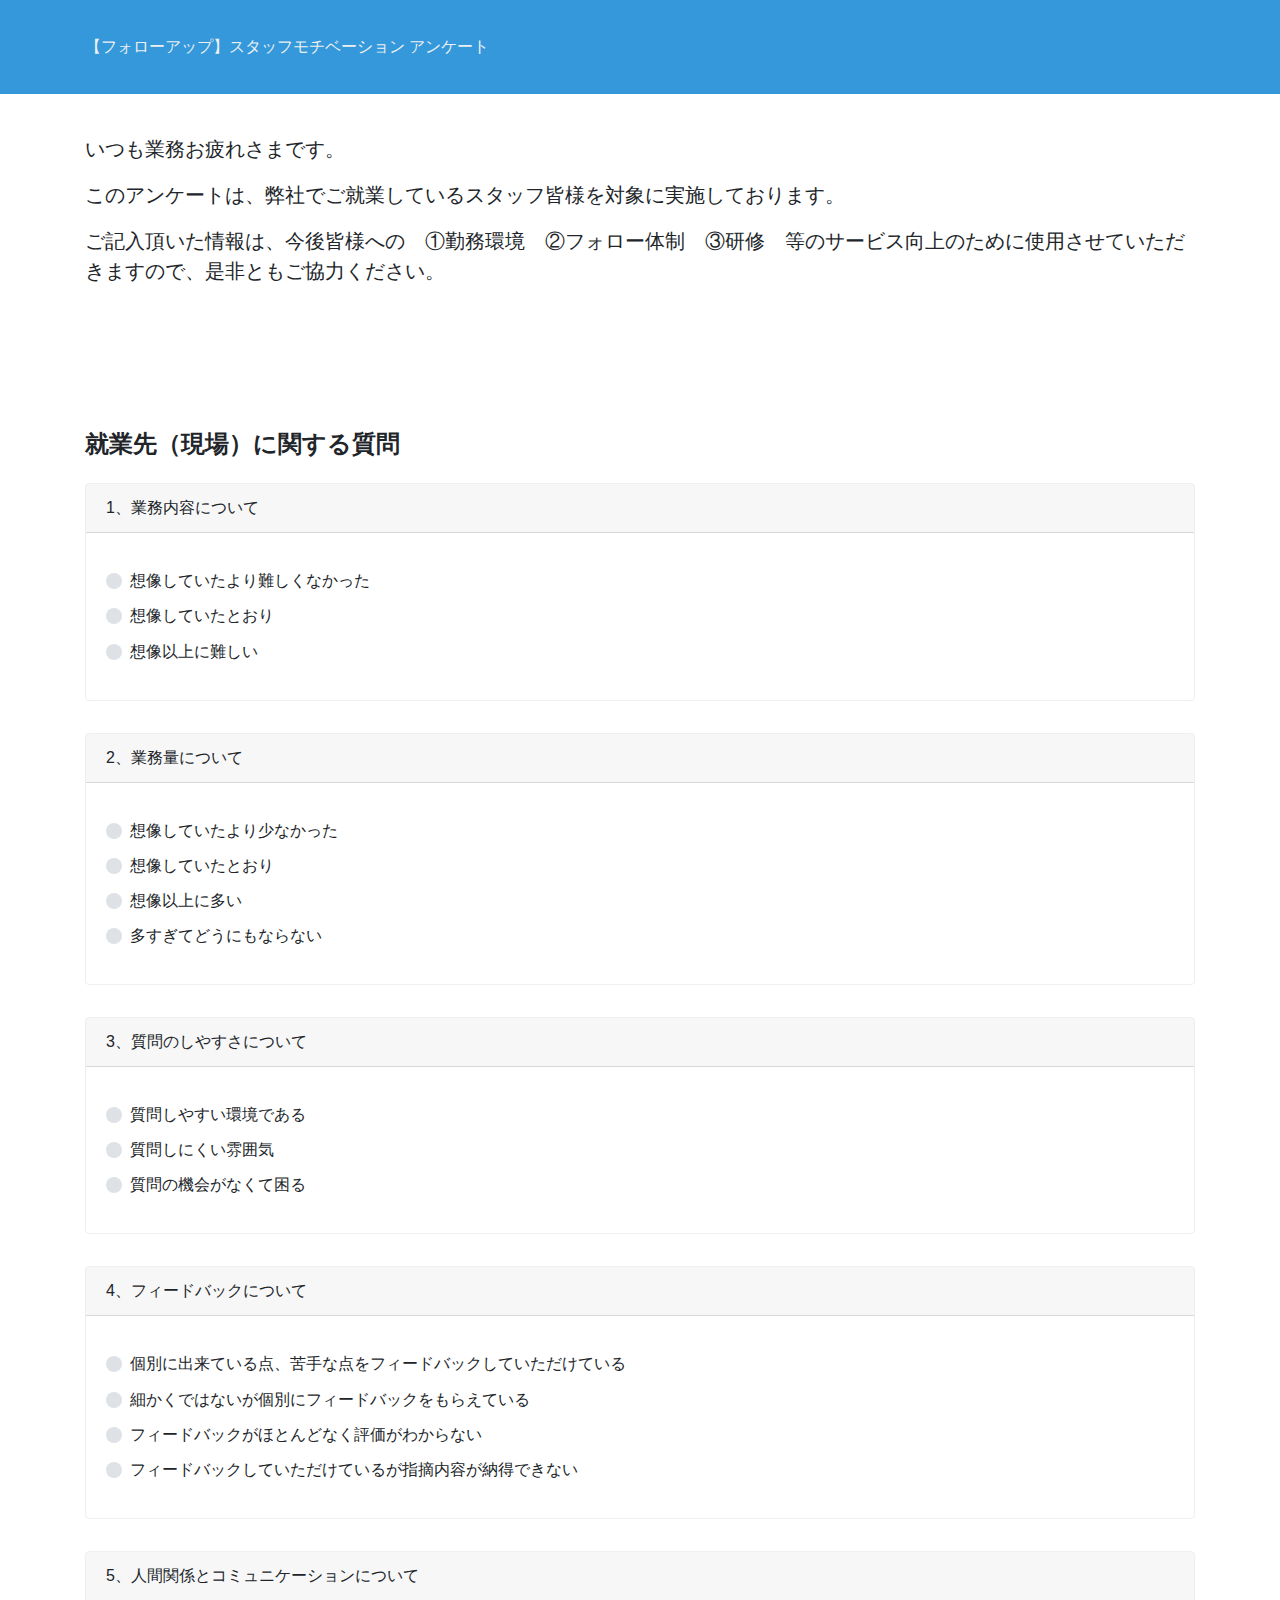
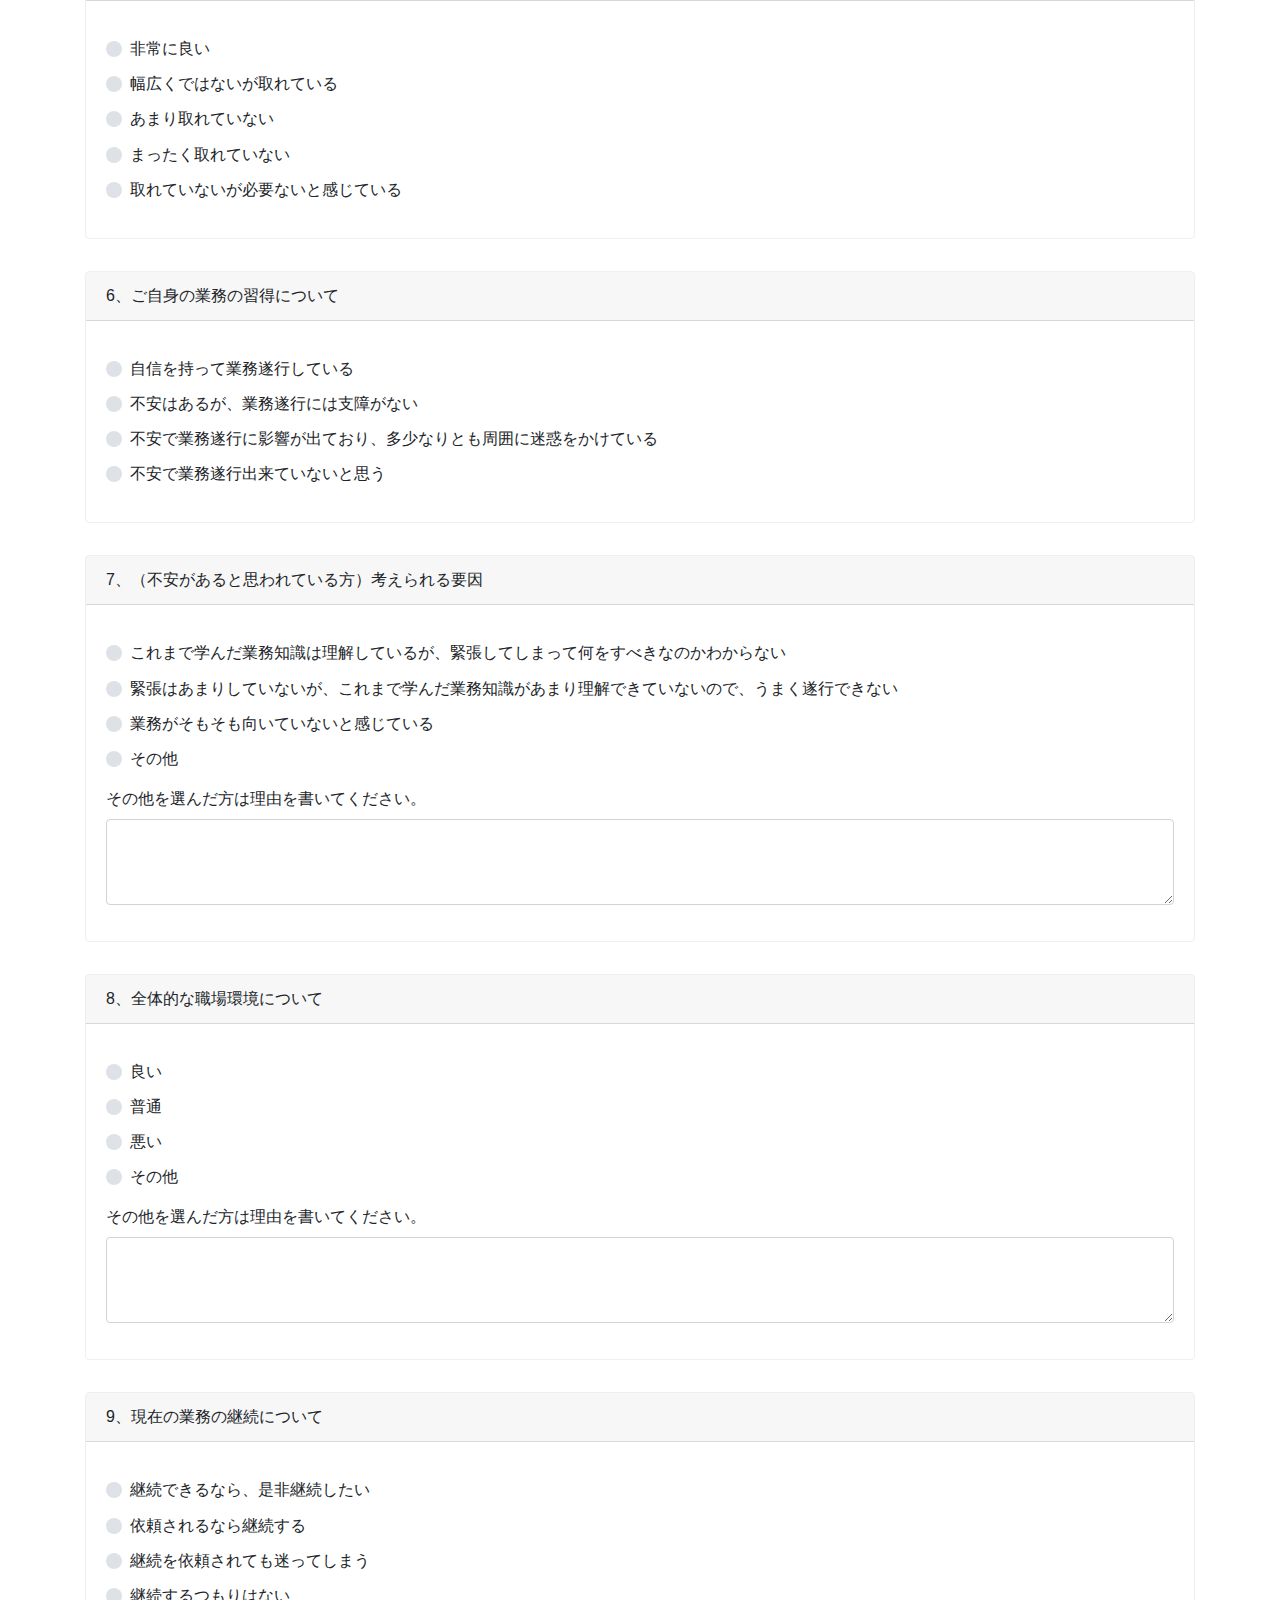
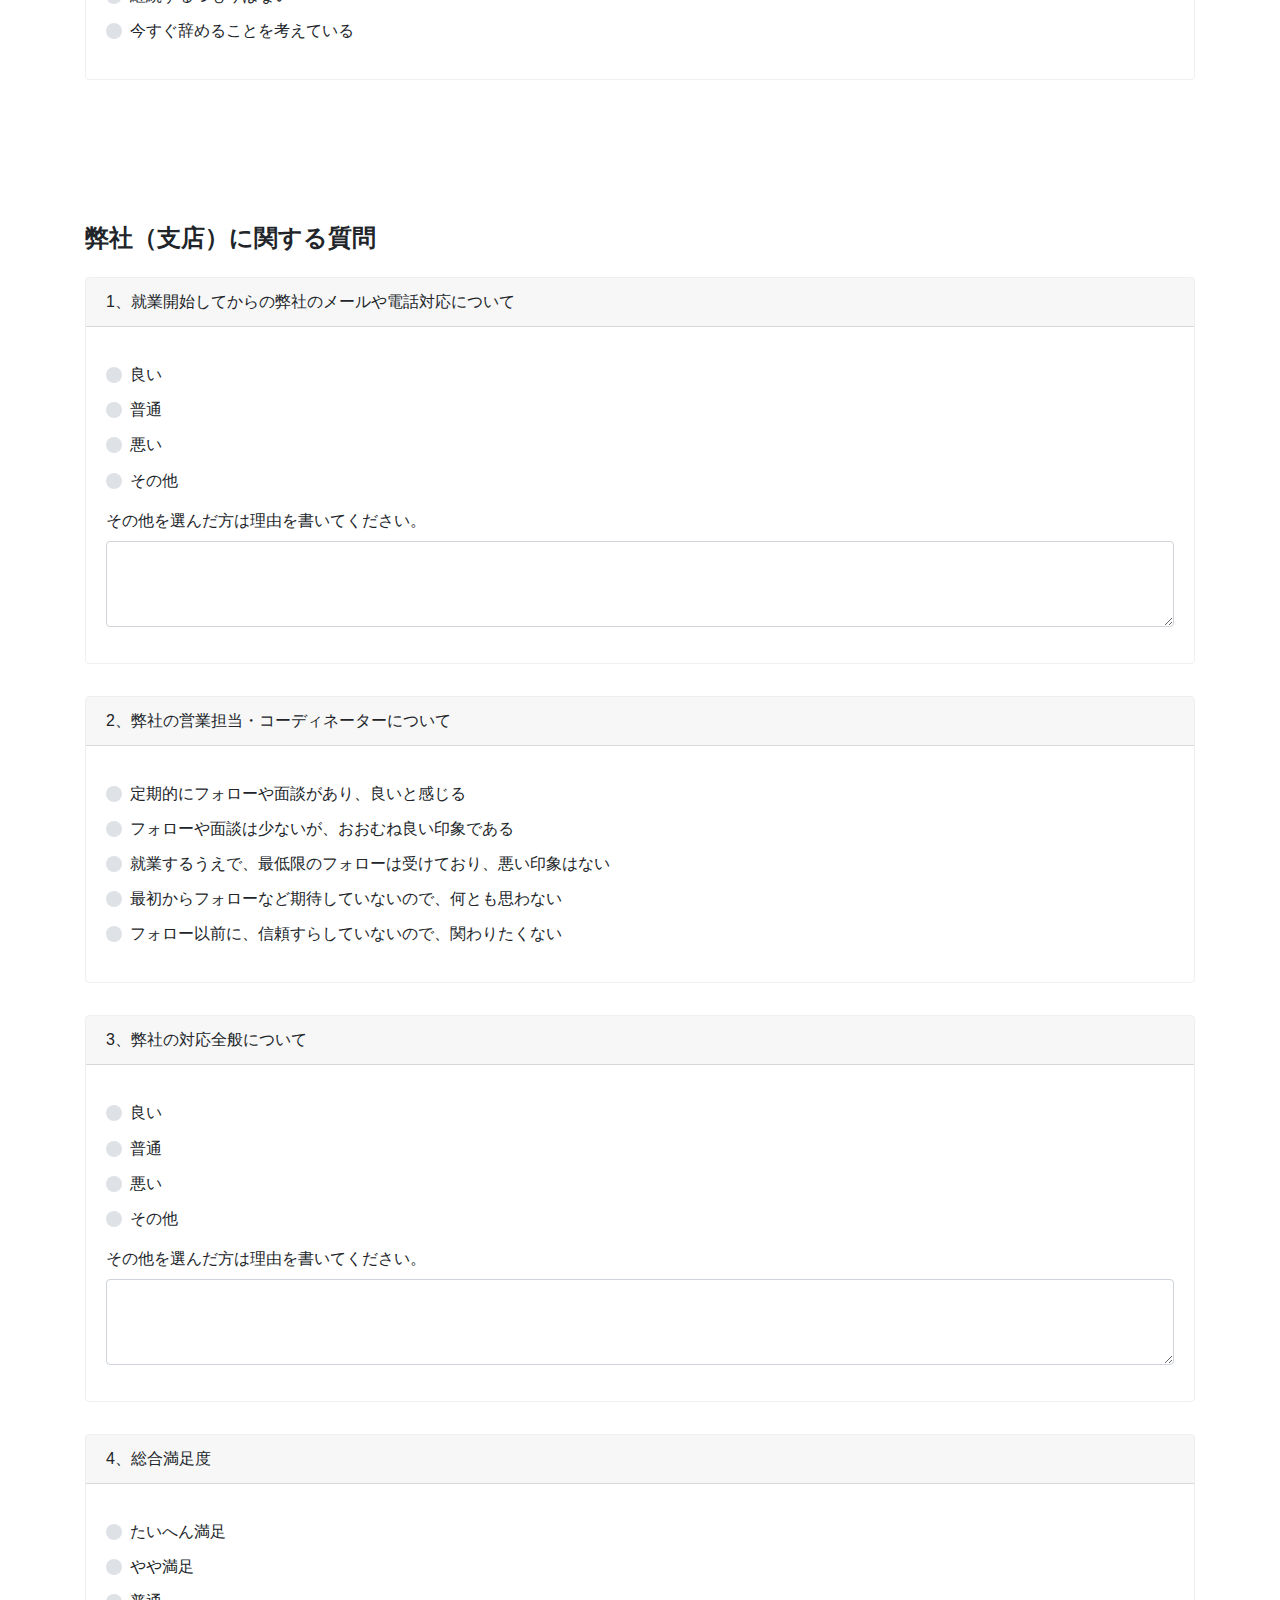
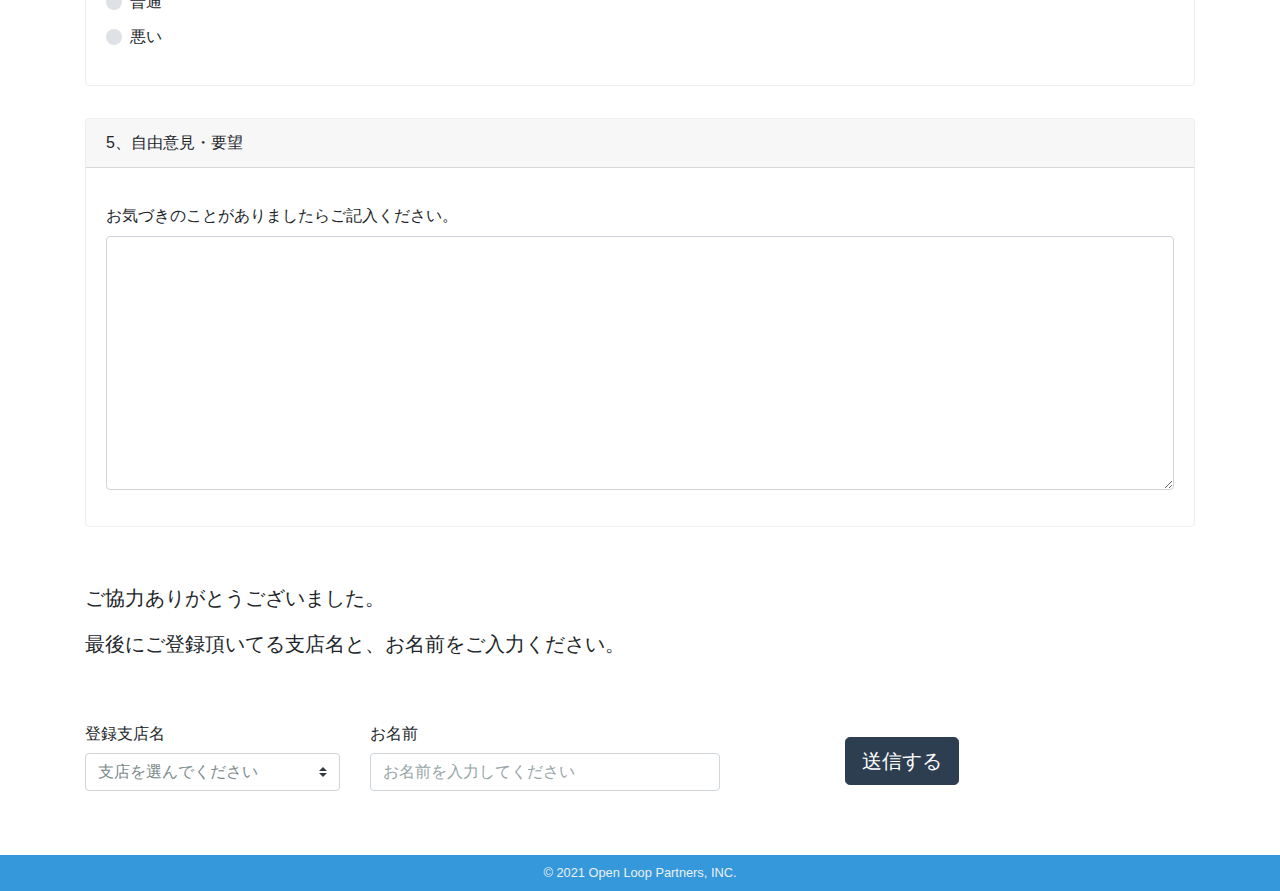
<file: docs/follow/form.html>
<!DOCTYPE html>
<html>

<head>
  <meta charset="UTF-8">
  <meta name="viewport" content="width=device-width, initial-scale=1, shrink-to-fit=no">

  <title>【フォローアップ】スタッフモチベーションアンケート</title>

  <link rel="stylesheet" type="text/css" href="css/bootstrap.css">
  <style type="text/css">
    .bs-component+.bs-component {
      margin-top: 1rem;
    }

    @media (min-width: 768px) {
      .bs-docs-section {
        margin-top: 8em;
      }

      .bs-component {
        position: relative;
      }

      .bs-component .modal {
        position: relative;
        top: auto;
        right: auto;
        bottom: auto;
        left: auto;
        z-index: 1;
        display: block;
      }

      .bs-component .modal-dialog {
        width: 90%;
      }

      .bs-component .popover {
        position: relative;
        display: inline-block;
        width: 220px;
        margin: 20px;
      }

      .nav-tabs {
        margin-bottom: 15px;
      }

      .progress {
        margin-bottom: 10px;
      }
    }

    p {
      margin-top: 1rem;
      margin-bottom: 1rem;
    }

    .form-group {
      margin-top: 1rem;
      margin-bottom: 1rem;
    }

    .custom-control {
      margin-top: 0.7rem;
      margin-bottom: 0.7rem;
    }
  </style>
</head>

<body>

  <header>
    <nav class="navbar navbar-expand-lg navbar-light bg-info">
      <div class="container">
        <p class="text-light">【フォローアップ】スタッフモチベーション アンケート</p>
      </div>
    </nav>
  </header>

  <div class="container">

    <div class="page-header" id="banner">
      <div class="row my-4">
        <div class="col-12">
          <p class="lead">いつも業務お疲れさまです。</p>
          <p class="lead">このアンケートは、弊社でご就業しているスタッフ皆様を対象に実施しております。</p>
          <p class="lead">ご記入頂いた情報は、今後皆様への　①勤務環境　②フォロー体制　③研修　等のサービス向上のために使用させていただきますので、是非ともご協力ください。</p>
        </div>
      </div>
    </div>

    <!-- 就業先（現場）に関する質問
  ================================================== -->
    <section class="bs-docs-section">
      <div class="row mb-3">
        <div class="col-lg-12">
          <div class="page-header">
            <h4 id="forms">就業先（現場）に関する質問</h4>
          </div>
        </div>
      </div>

      <div class="row mb-3">
        <div class="col-lg-12">
          <div class="card border-light mb-3">
            <div class="card-header">1、業務内容について</div>
            <div class="card-body">
              <div class="form-group">
                <div class="custom-control custom-radio">
                  <input type="radio" id="1a" name="1、業務内容について(必須)" class="custom-control-input">
                  <label class="custom-control-label" for="1a">想像していたより難しくなかった</label>
                </div>
                <div class="custom-control custom-radio">
                  <input type="radio" id="1b" name="1、業務内容について(必須)" class="custom-control-input">
                  <label class="custom-control-label" for="1b">想像していたとおり</label>
                </div>
                <div class="custom-control custom-radio">
                  <input type="radio" id="1c" name="1、業務内容について(必須)" class="custom-control-input">
                  <label class="custom-control-label" for="1c">想像以上に難しい</label>
                </div>
              </div>
            </div>
          </div>
        </div>
      </div>

      <div class="row mb-3">
        <div class="col-lg-12">
          <div class="card border-light mb-3">
            <div class="card-header">2、業務量について</div>
            <div class="card-body">
              <div class="form-group">
                <div class="custom-control custom-radio">
                  <input type="radio" id="2a" name="2、業務量について(必須)" class="custom-control-input">
                  <label class="custom-control-label" for="2a">想像していたより少なかった</label>
                </div>
                <div class="custom-control custom-radio">
                  <input type="radio" id="2b" name="2、業務量について(必須)" class="custom-control-input">
                  <label class="custom-control-label" for="2b">想像していたとおり</label>
                </div>
                <div class="custom-control custom-radio">
                  <input type="radio" id="2c" name="2、業務量について(必須)" class="custom-control-input">
                  <label class="custom-control-label" for="2c">想像以上に多い</label>
                </div>
                <div class="custom-control custom-radio">
                  <input type="radio" id="2d" name="2、業務量について(必須)" class="custom-control-input">
                  <label class="custom-control-label" for="2d">多すぎてどうにもならない</label>
                </div>
              </div>
            </div>
          </div>
        </div>
      </div>

      <div class="row mb-3">
        <div class="col-lg-12">
          <div class="card border-light mb-3">
            <div class="card-header">3、質問のしやすさについて</div>
            <div class="card-body">
              <div class="form-group">
                <div class="custom-control custom-radio">
                  <input type="radio" id="3a" name="3、質問のしやすさについて(必須)" class="custom-control-input">
                  <label class="custom-control-label" for="3a">質問しやすい環境である</label>
                </div>
                <div class="custom-control custom-radio">
                  <input type="radio" id="3b" name="3、質問のしやすさについて(必須)" class="custom-control-input">
                  <label class="custom-control-label" for="3b">質問しにくい雰囲気</label>
                </div>
                <div class="custom-control custom-radio">
                  <input type="radio" id="3c" name="3、質問のしやすさについて(必須)" class="custom-control-input">
                  <label class="custom-control-label" for="3c">質問の機会がなくて困る</label>
                </div>
              </div>
            </div>
          </div>
        </div>
      </div>

      <div class="row mb-3">
        <div class="col-lg-12">
          <div class="card border-light mb-3">
            <div class="card-header">4、フィードバックについて</div>
            <div class="card-body">
              <div class="form-group">
                <div class="custom-control custom-radio">
                  <input type="radio" id="4a" name="4、フィードバックについて(必須)" class="custom-control-input">
                  <label class="custom-control-label" for="4a">個別に出来ている点、苦手な点をフィードバックしていただけている</label>
                </div>
                <div class="custom-control custom-radio">
                  <input type="radio" id="4b" name="4、フィードバックについて(必須)" class="custom-control-input">
                  <label class="custom-control-label" for="4b">細かくではないが個別にフィードバックをもらえている</label>
                </div>
                <div class="custom-control custom-radio">
                  <input type="radio" id="4c" name="4、フィードバックについて(必須)" class="custom-control-input">
                  <label class="custom-control-label" for="4c">フィードバックがほとんどなく評価がわからない</label>
                </div>
                <div class="custom-control custom-radio">
                  <input type="radio" id="4d" name="4、フィードバックについて(必須)" class="custom-control-input">
                  <label class="custom-control-label" for="4d">フィードバックしていただけているが指摘内容が納得できない</label>
                </div>
              </div>
            </div>
          </div>
        </div>
      </div>

      <div class="row mb-3">
        <div class="col-lg-12">
          <div class="card border-light mb-3">
            <div class="card-header">5、人間関係とコミュニケーションについて</div>
            <div class="card-body">
              <div class="form-group">
                <div class="custom-control custom-radio">
                  <input type="radio" id="5a" name="5、人間関係とコミュニケーションについて(必須)" class="custom-control-input">
                  <label class="custom-control-label" for="5a">非常に良い</label>
                </div>
                <div class="custom-control custom-radio">
                  <input type="radio" id="5b" name="5、人間関係とコミュニケーションについて(必須)" class="custom-control-input">
                  <label class="custom-control-label" for="5b">幅広くではないが取れている</label>
                </div>
                <div class="custom-control custom-radio">
                  <input type="radio" id="5c" name="5、人間関係とコミュニケーションについて(必須)" class="custom-control-input">
                  <label class="custom-control-label" for="5c">あまり取れていない</label>
                </div>
                <div class="custom-control custom-radio">
                  <input type="radio" id="5d" name="5、人間関係とコミュニケーションについて(必須)" class="custom-control-input">
                  <label class="custom-control-label" for="5d">まったく取れていない</label>
                </div>
                <div class="custom-control custom-radio">
                  <input type="radio" id="5e" name="5、人間関係とコミュニケーションについて(必須)" class="custom-control-input">
                  <label class="custom-control-label" for="5e">取れていないが必要ないと感じている</label>
                </div>
              </div>
            </div>
          </div>
        </div>
      </div>

      <div class="row mb-3">
        <div class="col-lg-12">
          <div class="card border-light mb-3">
            <div class="card-header">6、ご自身の業務の習得について</div>
            <div class="card-body">
              <div class="form-group">
                <div class="custom-control custom-radio">
                  <input type="radio" id="6a" name="6、ご自身の業務の習得について(必須)" class="custom-control-input">
                  <label class="custom-control-label" for="6a">自信を持って業務遂行している</label>
                </div>
                <div class="custom-control custom-radio">
                  <input type="radio" id="6b" name="6、ご自身の業務の習得について(必須)" class="custom-control-input">
                  <label class="custom-control-label" for="6b">不安はあるが、業務遂行には支障がない</label>
                </div>
                <div class="custom-control custom-radio">
                  <input type="radio" id="6c" name="6、ご自身の業務の習得について(必須)" class="custom-control-input">
                  <label class="custom-control-label" for="6c">不安で業務遂行に影響が出ており、多少なりとも周囲に迷惑をかけている</label>
                </div>
                <div class="custom-control custom-radio">
                  <input type="radio" id="6d" name="6、ご自身の業務の習得について(必須)" class="custom-control-input">
                  <label class="custom-control-label" for="6d">不安で業務遂行出来ていないと思う</label>
                </div>
              </div>
            </div>
          </div>
        </div>
      </div>

      <div class="row mb-3">
        <div class="col-lg-12">
          <div class="card border-light mb-3">
            <div class="card-header">7、（不安があると思われている方）考えられる要因</div>
            <div class="card-body">
              <div class="form-group">
                <div class="custom-control custom-radio">
                  <input type="radio" id="7a" name="7、（不安があると思われている方）考えられる要因" class="custom-control-input">
                  <label class="custom-control-label" for="7a">これまで学んだ業務知識は理解しているが、緊張してしまって何をすべきなのかわからない</label>
                </div>
                <div class="custom-control custom-radio">
                  <input type="radio" id="7b" name="7、（不安があると思われている方）考えられる要因" class="custom-control-input">
                  <label class="custom-control-label" for="7b">緊張はあまりしていないが、これまで学んだ業務知識があまり理解できていないので、うまく遂行できない</label>
                </div>
                <div class="custom-control custom-radio">
                  <input type="radio" id="7c" name="7、（不安があると思われている方）考えられる要因" class="custom-control-input">
                  <label class="custom-control-label" for="7c">業務がそもそも向いていないと感じている</label>
                </div>
                <div class="custom-control custom-radio">
                  <input type="radio" id="7d" name="7、（不安があると思われている方）考えられる要因" class="custom-control-input">
                  <label class="custom-control-label" for="7d">その他</label>
                </div>
                <div class="form-group">
                  <label for="7e">その他を選んだ方は理由を書いてください。</label>
                  <textarea class="form-control" id="7e" rows="3" name="7、（不安があると思われている方）考えられる要因"></textarea>
                </div>
              </div>
            </div>
          </div>
        </div>
      </div>

      <div class="row mb-3">
        <div class="col-lg-12">
          <div class="card border-light mb-3">
            <div class="card-header">8、全体的な職場環境について</div>
            <div class="card-body">
              <div class="form-group">
                <div class="custom-control custom-radio">
                  <input type="radio" id="8a" name="8、全体的な職場環境について(必須)" class="custom-control-input">
                  <label class="custom-control-label" for="8a">良い</label>
                </div>
                <div class="custom-control custom-radio">
                  <input type="radio" id="8b" name="8、全体的な職場環境について(必須)" class="custom-control-input">
                  <label class="custom-control-label" for="8b">普通</label>
                </div>
                <div class="custom-control custom-radio">
                  <input type="radio" id="8c" name="8、全体的な職場環境について(必須)" class="custom-control-input">
                  <label class="custom-control-label" for="8c">悪い</label>
                </div>
                <div class="custom-control custom-radio">
                  <input type="radio" id="8d" name="8、全体的な職場環境について(必須)" class="custom-control-input">
                  <label class="custom-control-label" for="8d">その他</label>
                </div>
                <div class="form-group">
                  <label for="8e">その他を選んだ方は理由を書いてください。</label>
                  <textarea class="form-control" id="8e" rows="3" name="8、全体的な職場環境について"></textarea>
                </div>
              </div>
            </div>
          </div>
        </div>
      </div>

      <div class="row mb-3">
        <div class="col-lg-12">
          <div class="card border-light mb-3">
            <div class="card-header">9、現在の業務の継続について</div>
            <div class="card-body">
              <div class="form-group">
                <div class="custom-control custom-radio">
                  <input type="radio" id="9a" name="9、現在の業務の継続について(必須)" class="custom-control-input">
                  <label class="custom-control-label" for="9a">継続できるなら、是非継続したい</label>
                </div>
                <div class="custom-control custom-radio">
                  <input type="radio" id="9b" name="9、現在の業務の継続について(必須)" class="custom-control-input">
                  <label class="custom-control-label" for="9b">依頼されるなら継続する</label>
                </div>
                <div class="custom-control custom-radio">
                  <input type="radio" id="9c" name="9、現在の業務の継続について(必須)" class="custom-control-input">
                  <label class="custom-control-label" for="9c">継続を依頼されても迷ってしまう</label>
                </div>
                <div class="custom-control custom-radio">
                  <input type="radio" id="9d" name="9、現在の業務の継続について(必須)" class="custom-control-input">
                  <label class="custom-control-label" for="9d">継続するつもりはない</label>
                </div>
                <div class="custom-control custom-radio">
                  <input type="radio" id="9e" name="9、現在の業務の継続について(必須)" class="custom-control-input">
                  <label class="custom-control-label" for="9e">今すぐ辞めることを考えている</label>
                </div>
              </div>
            </div>
          </div>
        </div>
      </div>

    </section>

    <!-- 弊社（支店）に関する質問
  ================================================== -->
    <section class="bs-docs-section">

      <div class="row mb-3">
        <div class="col-lg-12">
          <div class="page-header">
            <h4 id="forms">弊社（支店）に関する質問</h4>
          </div>
        </div>
      </div>

      <div class="row mb-3">
        <div class="col-lg-12">
          <div class="card border-light mb-3">
            <div class="card-header">1、就業開始してからの弊社のメールや電話対応について</div>
            <div class="card-body">
              <div class="form-group">
                <div class="custom-control custom-radio">
                  <input type="radio" id="2_1a" name="1、就業開始してからの弊社のメールや電話対応について(必須)" class="custom-control-input">
                  <label class="custom-control-label" for="2_1a">良い</label>
                </div>
                <div class="custom-control custom-radio">
                  <input type="radio" id="2_1b" name="1、就業開始してからの弊社のメールや電話対応について(必須)" class="custom-control-input">
                  <label class="custom-control-label" for="2_1b">普通</label>
                </div>
                <div class="custom-control custom-radio">
                  <input type="radio" id="2_1c" name="1、就業開始してからの弊社のメールや電話対応について(必須)" class="custom-control-input">
                  <label class="custom-control-label" for="2_1c">悪い</label>
                </div>
                <div class="custom-control custom-radio">
                  <input type="radio" id="2_1d" name="1、就業開始してからの弊社のメールや電話対応について(必須)" class="custom-control-input">
                  <label class="custom-control-label" for="2_1d">その他</label>
                </div>
                <div class="form-group">
                  <label for="2_1e">その他を選んだ方は理由を書いてください。</label>
                  <textarea class="form-control" id="2_1e" rows="3" name="1、就業開始してからの弊社のメールや電話対応について"></textarea>
                </div>
              </div>
            </div>
          </div>
        </div>
      </div>

      <div class="row mb-3">
        <div class="col-lg-12">
          <div class="card border-light mb-3">
            <div class="card-header">2、弊社の営業担当・コーディネーターについて</div>
            <div class="card-body">
              <div class="form-group">
                <div class="custom-control custom-radio">
                  <input type="radio" id="2_2a" name="2、弊社の営業担当・コーディネーターについて(必須)" class="custom-control-input">
                  <label class="custom-control-label" for="2_2a">定期的にフォローや面談があり、良いと感じる</label>
                </div>
                <div class="custom-control custom-radio">
                  <input type="radio" id="2_2b" name="2、弊社の営業担当・コーディネーターについて(必須)" class="custom-control-input">
                  <label class="custom-control-label" for="2_2b">フォローや面談は少ないが、おおむね良い印象である</label>
                </div>
                <div class="custom-control custom-radio">
                  <input type="radio" id="2_2c" name="2、弊社の営業担当・コーディネーターについて(必須)" class="custom-control-input">
                  <label class="custom-control-label" for="2_2c">就業するうえで、最低限のフォローは受けており、悪い印象はない</label>
                </div>
                <div class="custom-control custom-radio">
                  <input type="radio" id="2_2d" name="2、弊社の営業担当・コーディネーターについて(必須)" class="custom-control-input">
                  <label class="custom-control-label" for="2_2d">最初からフォローなど期待していないので、何とも思わない</label>
                </div>
                <div class="custom-control custom-radio">
                  <input type="radio" id="2_2e" name="2、弊社の営業担当・コーディネーターについて(必須)" class="custom-control-input">
                  <label class="custom-control-label" for="2_2e">フォロー以前に、信頼すらしていないので、関わりたくない</label>
                </div>
              </div>
            </div>
          </div>
        </div>
      </div>

      <div class="row mb-3">
        <div class="col-lg-12">
          <div class="card border-light mb-3">
            <div class="card-header">3、弊社の対応全般について</div>
            <div class="card-body">
              <div class="form-group">
                <div class="custom-control custom-radio">
                  <input type="radio" id="2_3a" name="3、弊社の対応全般について(必須)" class="custom-control-input">
                  <label class="custom-control-label" for="2_3a">良い</label>
                </div>
                <div class="custom-control custom-radio">
                  <input type="radio" id="2_3b" name="3、弊社の対応全般について(必須)" class="custom-control-input">
                  <label class="custom-control-label" for="2_3b">普通</label>
                </div>
                <div class="custom-control custom-radio">
                  <input type="radio" id="2_3c" name="3、弊社の対応全般について(必須)" class="custom-control-input">
                  <label class="custom-control-label" for="2_3c">悪い</label>
                </div>
                <div class="custom-control custom-radio">
                  <input type="radio" id="2_3d" name="3、弊社の対応全般について(必須)" class="custom-control-input">
                  <label class="custom-control-label" for="2_3d">その他</label>
                </div>
                <div class="form-group">
                  <label for="2_3e">その他を選んだ方は理由を書いてください。</label>
                  <textarea class="form-control" id="2_3e" rows="3" name="3、弊社の対応全般について"></textarea>
                </div>
              </div>
            </div>
          </div>
        </div>
      </div>

      <div class="row mb-3">
        <div class="col-lg-12">
          <div class="card border-light mb-3">
            <div class="card-header">4、総合満足度</div>
            <div class="card-body">
              <div class="form-group">
                <div class="custom-control custom-radio">
                  <input type="radio" id="2_4a" name="4、総合満足度(必須)" class="custom-control-input">
                  <label class="custom-control-label" for="2_4a">たいへん満足</label>
                </div>
                <div class="custom-control custom-radio">
                  <input type="radio" id="2_4b" name="4、総合満足度(必須)" class="custom-control-input">
                  <label class="custom-control-label" for="2_4b">やや満足</label>
                </div>
                <div class="custom-control custom-radio">
                  <input type="radio" id="2_4c" name="4、総合満足度(必須)" class="custom-control-input">
                  <label class="custom-control-label" for="2_4c">普通</label>
                </div>
                <div class="custom-control custom-radio">
                  <input type="radio" id="2_4d" name="4、総合満足度(必須)" class="custom-control-input">
                  <label class="custom-control-label" for="2_4d">悪い</label>
                </div>
              </div>
            </div>
          </div>
        </div>
      </div>

      <div class="row mb-3">
        <div class="col-lg-12">
          <div class="card border-light mb-3">
            <div class="card-header">5、自由意見・要望</div>
            <div class="card-body">
              <div class="form-group">
                <label for="2_5a">お気づきのことがありましたらご記入ください。</label>
                <textarea class="form-control" id="2_5a" rows="10" name="5、自由意見・要望"></textarea>
              </div>
            </div>
          </div>
        </div>
      </div>

    </section>

    <!-- お礼・支店入力・お名前入力
================================================== -->

    <div class="row my-4">
      <div class="col-12">
        <p class="lead">ご協力ありがとうございました。</p>
        <p class="lead">最後にご登録頂いてる支店名と、お名前をご入力ください。</p>
      </div>
    </div>

    <div class="row mb-5">
      <div class="col-lg-3">
        <div class="bs-component">
          <div class="form-group">
            <label class="col-form-label">登録支店名</label>
            <select class="custom-select" name="登録支店名(必須)" >
              <option selected>支店を選んでください</option>
              <option value="1">○○支店</option>
              <option value="2">▲▲支店</option>
              <option value="3">××支店</option>
            </select>
          </div>
        </div>
      </div>
      <div class="col-lg-4">
        <div class="bs-component">
          <div class="form-group">
            <label class="col-form-label" for="name">お名前</label>
            <input type="text" class="form-control" placeholder="お名前を入力してください" id="name" name="お名前(必須)" >
          </div>
        </div>
      </div>
      <div class="col-lg-4 offset-lg-1">
        <div class="bs-component">
          <label class="col-form-label" for="inputDefault">&nbsp;</label><br />
          <button type="submit" class="btn btn-lg btn-primary">送信する</button>
        </div>
      </div>
    </div>

  </div>

  <footer class="small bg-info">
    <div class="container">
      <div class="row">
        <div class="col-12 text-center copyright text-light py-2">
          &copy; 2021 Open Loop Partners, INC.
        </div>
      </div>
    </div>
  </footer>

  <script src="https://code.jquery.com/jquery-3.2.1.slim.min.js" integrity="sha384-KJ3o2DKtIkvYIK3UENzmM7KCkRr/rE9/Qpg6aAZGJwFDMVNA/GpGFF93hXpG5KkN" crossorigin="anonymous"></script>
  <script src="https://cdnjs.cloudflare.com/ajax/libs/popper.js/1.12.9/umd/popper.min.js" integrity="sha384-ApNbgh9B+Y1QKtv3Rn7W3mgPxhU9K/ScQsAP7hUibX39j7fakFPskvXusvfa0b4Q" crossorigin="anonymous"></script>
  <script src="./js/bootstrap.min.js"></script>

  <script type="text/javascript">
    $('.bs-component [data-toggle="popover"]').popover();
    $('.bs-component [data-toggle="tooltip"]').tooltip();
  </script>
</body>

</html>
</file>
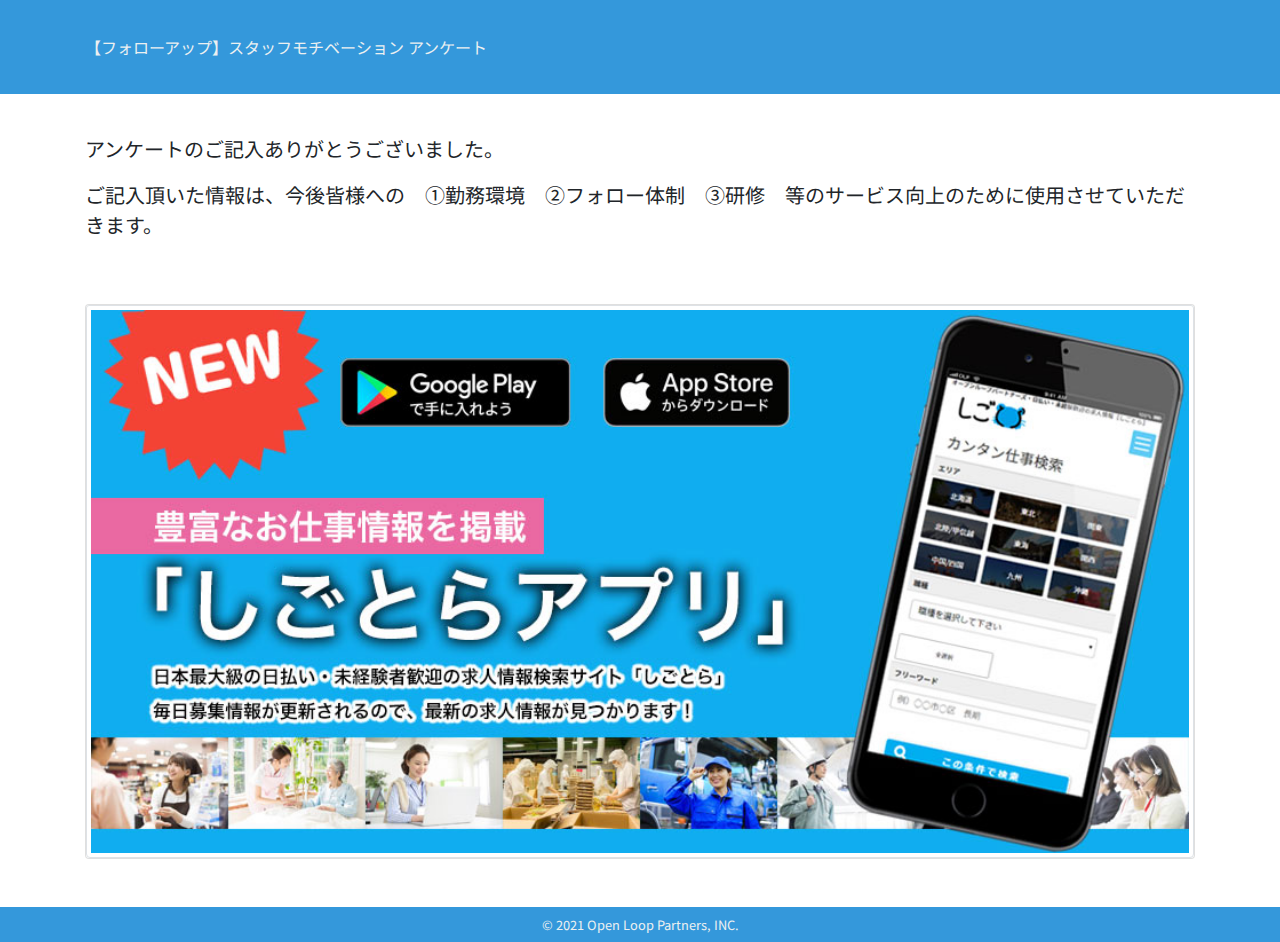
<file: docs/follow/thanks.html>
<!DOCTYPE html>
<html>

<head>
  <meta charset="UTF-8">
  <meta name="viewport" content="width=device-width, initial-scale=1, shrink-to-fit=no">

  <title>【フォローアップ】スタッフモチベーションアンケート</title>

  <link rel="stylesheet" type="text/css" href="css/bootstrap.css">
  <link rel="preconnect" href="https://fonts.gstatic.com">
  <link href="https://fonts.googleapis.com/css2?family=Noto+Sans+JP:wght@300&display=swap" rel="stylesheet">
  <style type="text/css">
    .bs-component+.bs-component {
      margin-top: 1rem;
    }

    @media (min-width: 768px) {
      .bs-docs-section {
        margin-top: 8em;
      }

      .bs-component {
        position: relative;
      }

      .bs-component .modal {
        position: relative;
        top: auto;
        right: auto;
        bottom: auto;
        left: auto;
        z-index: 1;
        display: block;
      }

      .bs-component .modal-dialog {
        width: 90%;
      }

      .bs-component .popover {
        position: relative;
        display: inline-block;
        width: 220px;
        margin: 20px;
      }

      .nav-tabs {
        margin-bottom: 15px;
      }

      .progress {
        margin-bottom: 10px;
      }
    }

    p {
      margin-top: 1rem;
      margin-bottom: 1rem;
    }

    .form-group {
      margin-top: 1rem;
      margin-bottom: 1rem;
    }

    .custom-control {
      margin-top: 0.7rem;
      margin-bottom: 0.7rem;
    }
  </style>
</head>

<body>

  <header>
    <nav class="navbar navbar-expand-lg navbar-light bg-info">
      <div class="container">
        <p class="text-light">【フォローアップ】スタッフモチベーション アンケート</p>
      </div>
    </nav>
  </header>

  <div class="container">

    <div class="page-header" id="banner">
      <div class="row my-4">
        <div class="col-12">
          <p class="lead">アンケートのご記入ありがとうございました。</p>
          <p class="lead">ご記入頂いた情報は、今後皆様への　①勤務環境　②フォロー体制　③研修　等のサービス向上のために使用させていただきます。</p>
        </div>
      </div>
    </div>

    <div class="row my-5">
      <div class="col-lg-12">
        <a href="https://www.olp.co.jp/lp/2020app/" target="_blank">
          <div class="card">
            <img class="card-img-top img-thumbnail border" src="img/sigotora_app.jpg">
          </div>
        </a>
      </div>
    </div>

  </div>

  <footer class="small bg-info">
    <div class="container">
      <div class="row">
        <div class="col-12 text-center copyright text-light py-2">
          &copy; 2021 Open Loop Partners, INC.
        </div>
      </div>
    </div>
  </footer>

  <script type="text/javascript" src="mailform/mailform.js" charset="utf-8"></script>
  <script type="text/javascript" src="mailform/postcodes/get.cgi?js" charset="utf-8"></script>

  <script src="https://code.jquery.com/jquery-3.2.1.slim.min.js" integrity="sha384-KJ3o2DKtIkvYIK3UENzmM7KCkRr/rE9/Qpg6aAZGJwFDMVNA/GpGFF93hXpG5KkN" crossorigin="anonymous"></script>
  <script src="https://cdnjs.cloudflare.com/ajax/libs/popper.js/1.12.9/umd/popper.min.js" integrity="sha384-ApNbgh9B+Y1QKtv3Rn7W3mgPxhU9K/ScQsAP7hUibX39j7fakFPskvXusvfa0b4Q" crossorigin="anonymous"></script>
  <script src="./js/bootstrap.min.js"></script>

  <script type="text/javascript">
    $('.bs-component [data-toggle="popover"]').popover();
    $('.bs-component [data-toggle="tooltip"]').tooltip();
  </script>
</body>

</html>
</file>
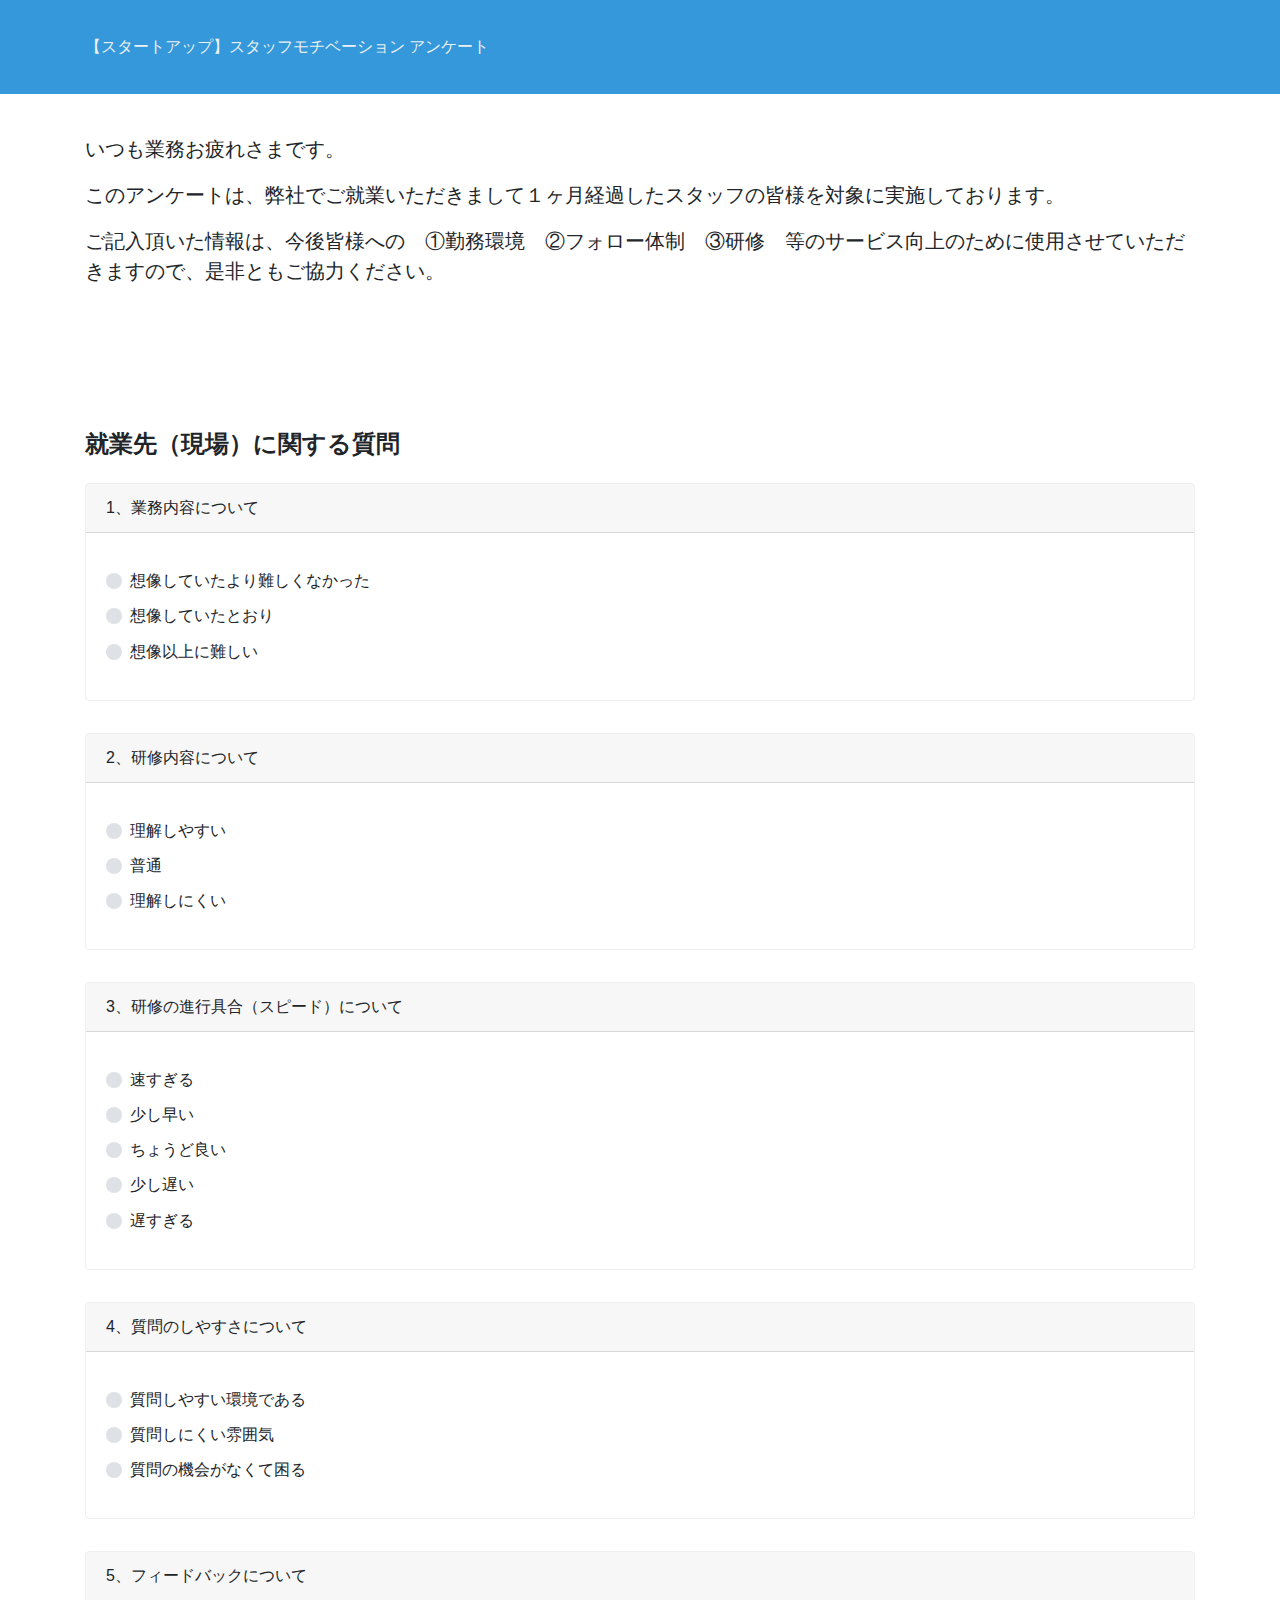
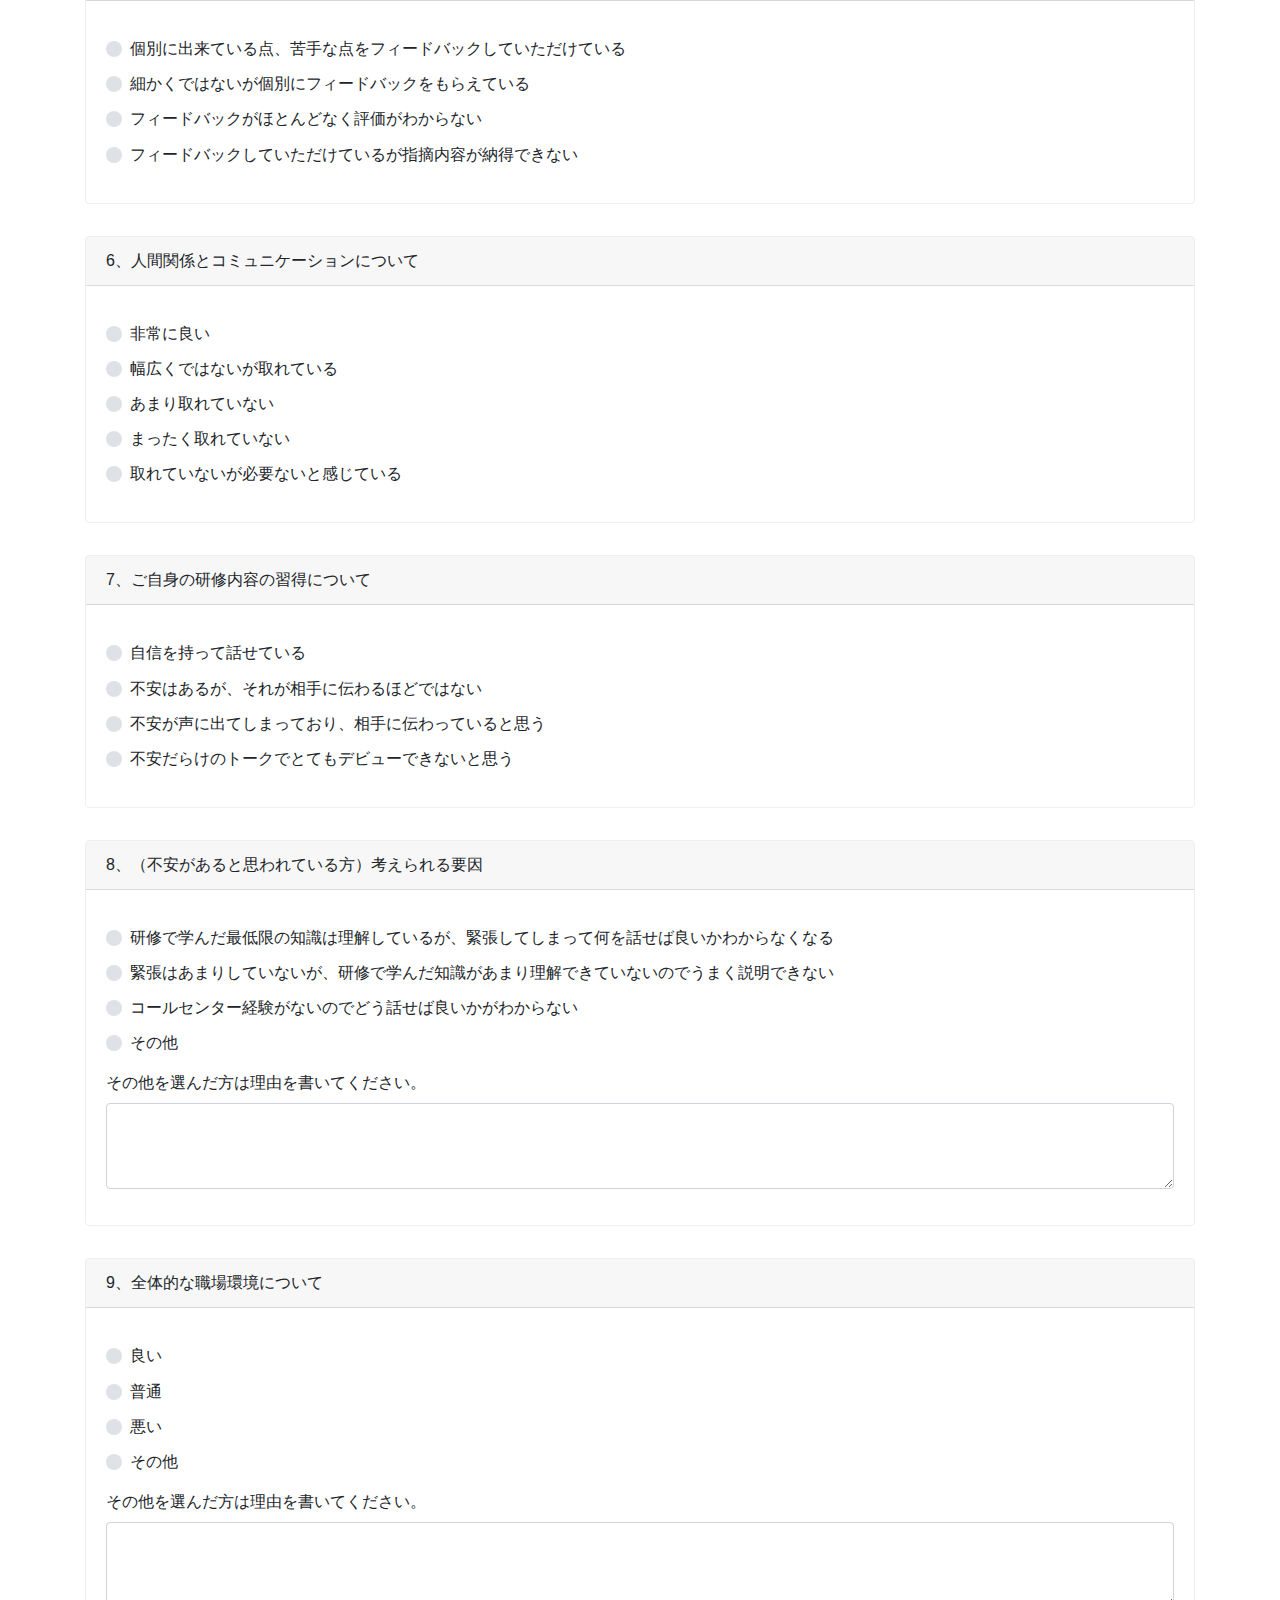
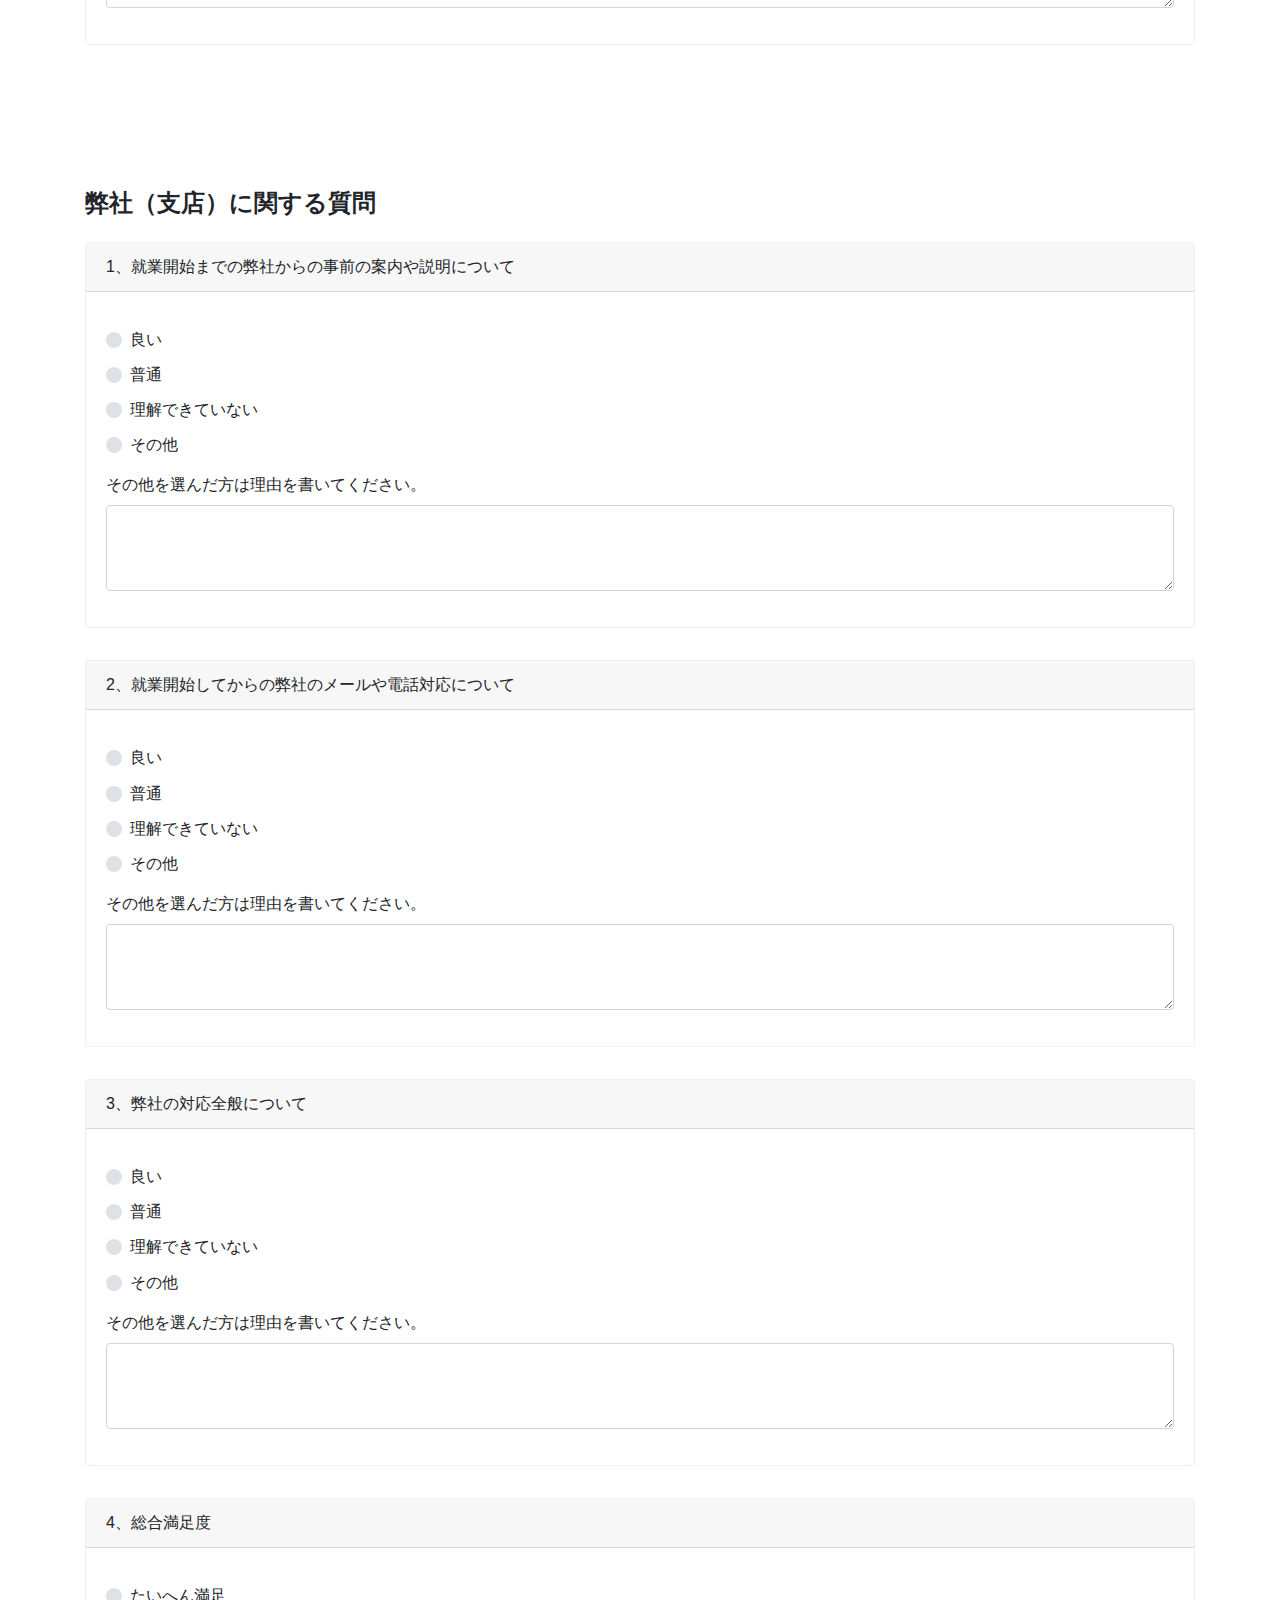
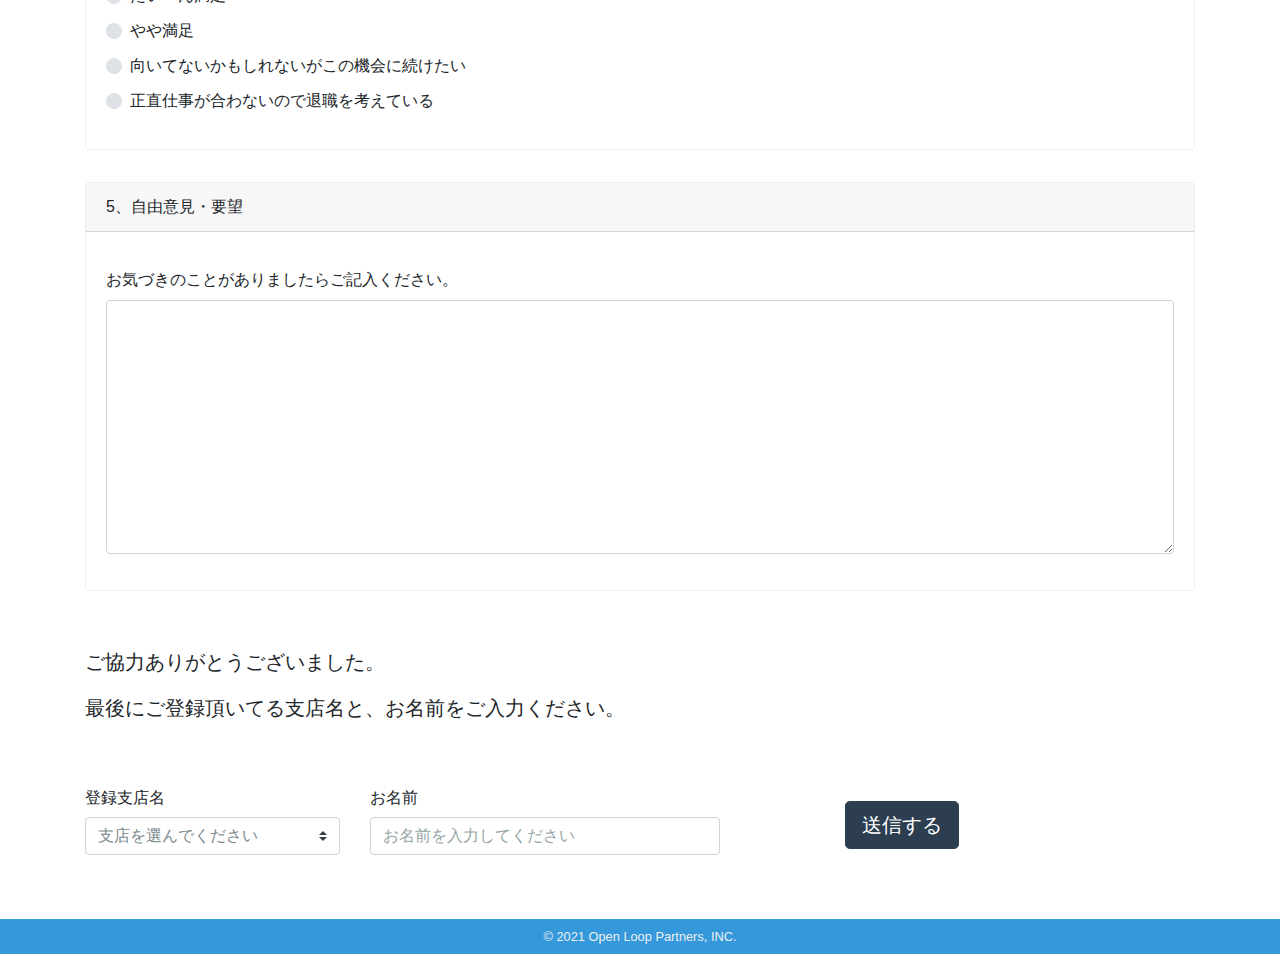
<file: docs/start/form.html>
<!DOCTYPE html>
<html>

<head>
  <meta charset="UTF-8">
  <meta name="viewport" content="width=device-width, initial-scale=1, shrink-to-fit=no">

  <title>【スタートアップ】スタッフモチベーションアンケート</title>

  <link rel="stylesheet" type="text/css" href="css/bootstrap.css">
  <style type="text/css">
    .bs-component+.bs-component {
      margin-top: 1rem;
    }

    @media (min-width: 768px) {
      .bs-docs-section {
        margin-top: 8em;
      }

      .bs-component {
        position: relative;
      }

      .bs-component .modal {
        position: relative;
        top: auto;
        right: auto;
        bottom: auto;
        left: auto;
        z-index: 1;
        display: block;
      }

      .bs-component .modal-dialog {
        width: 90%;
      }

      .bs-component .popover {
        position: relative;
        display: inline-block;
        width: 220px;
        margin: 20px;
      }

      .nav-tabs {
        margin-bottom: 15px;
      }

      .progress {
        margin-bottom: 10px;
      }
    }

    p {
      margin-top: 1rem;
      margin-bottom: 1rem;
    }

    .form-group {
      margin-top: 1rem;
      margin-bottom: 1rem;
    }

    .custom-control {
      margin-top: 0.7rem;
      margin-bottom: 0.7rem;
    }
  </style>
</head>

<body>

  <header>
    <nav class="navbar navbar-expand-lg navbar-light bg-info">
      <div class="container">
        <p class="text-light">【スタートアップ】スタッフモチベーション アンケート</p>
      </div>
    </nav>
  </header>

  <div class="container">

    <form id="mailform" method="post" action="mailform/send.cgi" onsubmit="return sendmail(this);">

      <div class="page-header" id="banner">
        <div class="row my-4">
          <div class="col-12">
            <p class="lead">いつも業務お疲れさまです。</p>
            <p class="lead">このアンケートは、弊社でご就業いただきまして１ヶ月経過したスタッフの皆様を対象に実施しております。</p>
            <p class="lead">ご記入頂いた情報は、今後皆様への　①勤務環境　②フォロー体制　③研修　等のサービス向上のために使用させていただきますので、是非ともご協力ください。</p>
          </div>
        </div>
      </div>

      <!-- 就業先（現場）に関する質問
  ================================================== -->
      <section class="bs-docs-section">
        <div class="row mb-3">
          <div class="col-lg-12">
            <div class="page-header">
              <h4 id="forms">就業先（現場）に関する質問</h4>
            </div>
          </div>
        </div>

        <div class="row mb-3">
          <div class="col-lg-12">
            <div class="card border-light mb-3">
              <div class="card-header">1、業務内容について</div>
              <div class="card-body">
                <div class="form-group">
                  <div class="custom-control custom-radio">
                    <input type="radio" id="1a" name="1、業務内容について(必須)" class="custom-control-input" value="1想像していたより難しくなかった">
                    <label class="custom-control-label" for="1a">想像していたより難しくなかった</label>
                  </div>
                  <div class="custom-control custom-radio">
                    <input type="radio" id="1b" name="1、業務内容について(必須)" class="custom-control-input" value="2想像していたとおり">
                    <label class="custom-control-label" for="1b">想像していたとおり</label>
                  </div>
                  <div class="custom-control custom-radio">
                    <input type="radio" id="1c" name="1、業務内容について(必須)" class="custom-control-input" value="3想像以上に難しい">
                    <label class="custom-control-label" for="1c">想像以上に難しい</label>
                  </div>
                </div>
              </div>
            </div>
          </div>
        </div>

        <div class="row mb-3">
          <div class="col-lg-12">
            <div class="card border-light mb-3">
              <div class="card-header">2、研修内容について</div>
              <div class="card-body">
                <div class="form-group">
                  <div class="custom-control custom-radio">
                    <input type="radio" id="2a" name="2、研修内容について(必須)" class="custom-control-input" value="1理解しやすい">
                    <label class="custom-control-label" for="2a">理解しやすい</label>
                  </div>
                  <div class="custom-control custom-radio">
                    <input type="radio" id="2b" name="2、研修内容について(必須)" class="custom-control-input" value="2普通">
                    <label class="custom-control-label" for="2b">普通</label>
                  </div>
                  <div class="custom-control custom-radio">
                    <input type="radio" id="2c" name="2、研修内容について(必須)" class="custom-control-input" value="3理解しにくい">
                    <label class="custom-control-label" for="2c">理解しにくい</label>
                  </div>
                </div>
              </div>
            </div>
          </div>
        </div>

        <div class="row mb-3">
          <div class="col-lg-12">
            <div class="card border-light mb-3">
              <div class="card-header">3、研修の進行具合（スピード）について</div>
              <div class="card-body">
                <div class="form-group">
                  <div class="custom-control custom-radio">
                    <input type="radio" id="3a" name="3、研修の進行具合（スピード）について(必須)" class="custom-control-input" value="1速すぎる">
                    <label class="custom-control-label" for="3a">速すぎる</label>
                  </div>
                  <div class="custom-control custom-radio">
                    <input type="radio" id="3b" name="3、研修の進行具合（スピード）について(必須)" class="custom-control-input" value="2少し早い">
                    <label class="custom-control-label" for="3b">少し早い</label>
                  </div>
                  <div class="custom-control custom-radio">
                    <input type="radio" id="3c" name="3、研修の進行具合（スピード）について(必須)" class="custom-control-input" value="3ちょうど良い">
                    <label class="custom-control-label" for="3c">ちょうど良い</label>
                  </div>
                  <div class="custom-control custom-radio">
                    <input type="radio" id="3d" name="3、研修の進行具合（スピード）について(必須)" class="custom-control-input" value="4少し遅い">
                    <label class="custom-control-label" for="3d">少し遅い</label>
                  </div>
                  <div class="custom-control custom-radio">
                    <input type="radio" id="3e" name="3、研修の進行具合（スピード）について(必須)" class="custom-control-input" value="5遅すぎる">
                    <label class="custom-control-label" for="3e">遅すぎる</label>
                  </div>
                </div>
              </div>
            </div>
          </div>
        </div>

        <div class="row mb-3">
          <div class="col-lg-12">
            <div class="card border-light mb-3">
              <div class="card-header">4、質問のしやすさについて</div>
              <div class="card-body">
                <div class="form-group">
                  <div class="custom-control custom-radio">
                    <input type="radio" id="4a" name="4、質問のしやすさについて(必須)" class="custom-control-input" value="1質問しやすい環境である">
                    <label class="custom-control-label" for="4a">質問しやすい環境である</label>
                  </div>
                  <div class="custom-control custom-radio">
                    <input type="radio" id="4b" name="4、質問のしやすさについて(必須)" class="custom-control-input" value="2質問しにくい雰囲気">
                    <label class="custom-control-label" for="4b">質問しにくい雰囲気</label>
                  </div>
                  <div class="custom-control custom-radio">
                    <input type="radio" id="4c" name="4、質問のしやすさについて(必須)" class="custom-control-input" value="3質問の機会がなくて困る">
                    <label class="custom-control-label" for="4c">質問の機会がなくて困る</label>
                  </div>
                </div>
              </div>
            </div>
          </div>
        </div>

        <div class="row mb-3">
          <div class="col-lg-12">
            <div class="card border-light mb-3">
              <div class="card-header">5、フィードバックについて</div>
              <div class="card-body">
                <div class="form-group">
                  <div class="custom-control custom-radio">
                    <input type="radio" id="5a" name="5、フィードバックについて(必須)" class="custom-control-input" value="1個別に出来ている点、苦手な点をフィードバックしていただけている">
                    <label class="custom-control-label" for="5a">個別に出来ている点、苦手な点をフィードバックしていただけている</label>
                  </div>
                  <div class="custom-control custom-radio">
                    <input type="radio" id="5b" name="5、フィードバックについて(必須)" class="custom-control-input" value="2細かくではないが個別にフィードバックをもらえている">
                    <label class="custom-control-label" for="5b">細かくではないが個別にフィードバックをもらえている</label>
                  </div>
                  <div class="custom-control custom-radio">
                    <input type="radio" id="5c" name="5、フィードバックについて(必須)" class="custom-control-input" value="3フィードバックがほとんどなく評価がわからない">
                    <label class="custom-control-label" for="5c">フィードバックがほとんどなく評価がわからない</label>
                  </div>
                  <div class="custom-control custom-radio">
                    <input type="radio" id="5d" name="5、フィードバックについて(必須)" class="custom-control-input" value="4フィードバックしていただけているが指摘内容が納得できない">
                    <label class="custom-control-label" for="5d">フィードバックしていただけているが指摘内容が納得できない</label>
                  </div>
                </div>
              </div>
            </div>
          </div>
        </div>

        <div class="row mb-3">
          <div class="col-lg-12">
            <div class="card border-light mb-3">
              <div class="card-header">6、人間関係とコミュニケーションについて</div>
              <div class="card-body">
                <div class="form-group">
                  <div class="custom-control custom-radio">
                    <input type="radio" id="6a" name="6、人間関係とコミュニケーションについて(必須)" class="custom-control-input" value="1非常に良い">
                    <label class="custom-control-label" for="6a">非常に良い</label>
                  </div>
                  <div class="custom-control custom-radio">
                    <input type="radio" id="6b" name="6、人間関係とコミュニケーションについて(必須)" class="custom-control-input" value="2幅広くではないが取れている">
                    <label class="custom-control-label" for="6b">幅広くではないが取れている</label>
                  </div>
                  <div class="custom-control custom-radio">
                    <input type="radio" id="6c" name="6、人間関係とコミュニケーションについて(必須)" class="custom-control-input" value="3あまり取れていない">
                    <label class="custom-control-label" for="6c">あまり取れていない</label>
                  </div>
                  <div class="custom-control custom-radio">
                    <input type="radio" id="6d" name="6、人間関係とコミュニケーションについて(必須)" class="custom-control-input" value="4まったく取れていない">
                    <label class="custom-control-label" for="6d">まったく取れていない</label>
                  </div>
                  <div class="custom-control custom-radio">
                    <input type="radio" id="6e" name="6、人間関係とコミュニケーションについて(必須)" class="custom-control-input" value="5取れていないが必要ないと感じている">
                    <label class="custom-control-label" for="6e">取れていないが必要ないと感じている</label>
                  </div>
                </div>
              </div>
            </div>
          </div>
        </div>

        <div class="row mb-3">
          <div class="col-lg-12">
            <div class="card border-light mb-3">
              <div class="card-header">7、ご自身の研修内容の習得について</div>
              <div class="card-body">
                <div class="form-group">
                  <div class="custom-control custom-radio">
                    <input type="radio" id="7a" name="7、ご自身の研修内容の習得について(必須)" class="custom-control-input" value="1自信を持って話せている">
                    <label class="custom-control-label" for="7a">自信を持って話せている</label>
                  </div>
                  <div class="custom-control custom-radio">
                    <input type="radio" id="7b" name="7、ご自身の研修内容の習得について(必須)" class="custom-control-input" value="2不安はあるが、それが相手に伝わるほどではない">
                    <label class="custom-control-label" for="7b">不安はあるが、それが相手に伝わるほどではない</label>
                  </div>
                  <div class="custom-control custom-radio">
                    <input type="radio" id="7c" name="7、ご自身の研修内容の習得について(必須)" class="custom-control-input" value="3不安が声に出てしまっており、相手に伝わっていると思う">
                    <label class="custom-control-label" for="7c">不安が声に出てしまっており、相手に伝わっていると思う</label>
                  </div>
                  <div class="custom-control custom-radio">
                    <input type="radio" id="7d" name="7、ご自身の研修内容の習得について(必須)" class="custom-control-input" value="4不安だらけのトークでとてもデビューできないと思う">
                    <label class="custom-control-label" for="7d">不安だらけのトークでとてもデビューできないと思う</label>
                  </div>
                </div>
              </div>
            </div>
          </div>
        </div>

        <div class="row mb-3">
          <div class="col-lg-12">
            <div class="card border-light mb-3">
              <div class="card-header">8、（不安があると思われている方）考えられる要因</div>
              <div class="card-body">
                <div class="form-group">
                  <div class="custom-control custom-radio">
                    <input type="radio" id="8a" name="8、（不安があると思われている方）考えられる要因" class="custom-control-input" value="1研修で学んだ最低限の知識は理解しているが、緊張してしまって何を話せば良いかわからなくなる">
                    <label class="custom-control-label" for="8a">研修で学んだ最低限の知識は理解しているが、緊張してしまって何を話せば良いかわからなくなる</label>
                  </div>
                  <div class="custom-control custom-radio">
                    <input type="radio" id="8b" name="8、（不安があると思われている方）考えられる要因" class="custom-control-input" value="2緊張はあまりしていないが、研修で学んだ知識があまり理解できていないのでうまく説明できない">
                    <label class="custom-control-label" for="8b">緊張はあまりしていないが、研修で学んだ知識があまり理解できていないのでうまく説明できない</label>
                  </div>
                  <div class="custom-control custom-radio">
                    <input type="radio" id="8c" name="8、（不安があると思われている方）考えられる要因" class="custom-control-input" value="3コールセンター経験がないのでどう話せば良いかがわからない">
                    <label class="custom-control-label" for="8c">コールセンター経験がないのでどう話せば良いかがわからない</label>
                  </div>
                  <div class="custom-control custom-radio">
                    <input type="radio" id="8d" name="8、（不安があると思われている方）考えられる要因" class="custom-control-input" value="4その他">
                    <label class="custom-control-label" for="8d">その他</label>
                  </div>
                  <div class="form-group">
                    <label for="8e">その他を選んだ方は理由を書いてください。</label>
                    <textarea class="form-control" id="8e" rows="3" name="8、（不安があると思われている方）考えられる要因"></textarea>
                  </div>
                </div>
              </div>
            </div>
          </div>
        </div>

        <div class="row mb-3">
          <div class="col-lg-12">
            <div class="card border-light mb-3">
              <div class="card-header">9、全体的な職場環境について</div>
              <div class="card-body">
                <div class="form-group">
                  <div class="custom-control custom-radio">
                    <input type="radio" id="9a" name="9、全体的な職場環境について(必須)" class="custom-control-input" value="1良い">
                    <label class="custom-control-label" for="9a">良い</label>
                  </div>
                  <div class="custom-control custom-radio">
                    <input type="radio" id="9b" name="9、全体的な職場環境について(必須)" class="custom-control-input" value="2普通">
                    <label class="custom-control-label" for="9b">普通</label>
                  </div>
                  <div class="custom-control custom-radio">
                    <input type="radio" id="9c" name="9、全体的な職場環境について(必須)" class="custom-control-input" value="3悪い">
                    <label class="custom-control-label" for="9c">悪い</label>
                  </div>
                  <div class="custom-control custom-radio">
                    <input type="radio" id="9d" name="9、全体的な職場環境について(必須)" class="custom-control-input" value="4その他">
                    <label class="custom-control-label" for="9d">その他</label>
                  </div>
                  <div class="form-group">
                    <label for="9e">その他を選んだ方は理由を書いてください。</label>
                    <textarea class="form-control" id="9e" rows="3" name="9、全体的な職場環境について"></textarea>
                  </div>
                </div>
              </div>
            </div>
          </div>
        </div>

      </section>

      <!-- 弊社（支店）に関する質問
  ================================================== -->
      <section class="bs-docs-section">

        <div class="row mb-3">
          <div class="col-lg-12">
            <div class="page-header">
              <h4 id="forms">弊社（支店）に関する質問</h4>
            </div>
          </div>
        </div>

        <div class="row mb-3">
          <div class="col-lg-12">
            <div class="card border-light mb-3">
              <div class="card-header">1、就業開始までの弊社からの事前の案内や説明について</div>
              <div class="card-body">
                <div class="form-group">
                  <div class="custom-control custom-radio">
                    <input type="radio" id="2_1a" name="1、就業開始までの弊社からの事前の案内や説明について(必須)" class="custom-control-input" value="1良い">
                    <label class="custom-control-label" for="2_1a">良い</label>
                  </div>
                  <div class="custom-control custom-radio">
                    <input type="radio" id="2_1b" name="1、就業開始までの弊社からの事前の案内や説明について(必須)" class="custom-control-input" value="2普通">
                    <label class="custom-control-label" for="2_1b">普通</label>
                  </div>
                  <div class="custom-control custom-radio">
                    <input type="radio" id="2_1c" name="1、就業開始までの弊社からの事前の案内や説明について(必須)" class="custom-control-input" value="3理解できていない">
                    <label class="custom-control-label" for="2_1c">理解できていない</label>
                  </div>
                  <div class="custom-control custom-radio">
                    <input type="radio" id="2_1d" name="1、就業開始までの弊社からの事前の案内や説明について(必須)" class="custom-control-input" value="4その他">
                    <label class="custom-control-label" for="2_1d">その他</label>
                  </div>
                  <div class="form-group">
                    <label for="2_1e">その他を選んだ方は理由を書いてください。</label>
                    <textarea class="form-control" id="2_1e" rows="3" name="1、就業開始までの弊社からの事前の案内や説明について"></textarea>
                  </div>
                </div>
              </div>
            </div>
          </div>
        </div>

        <div class="row mb-3">
          <div class="col-lg-12">
            <div class="card border-light mb-3">
              <div class="card-header">2、就業開始してからの弊社のメールや電話対応について</div>
              <div class="card-body">
                <div class="form-group">
                  <div class="custom-control custom-radio">
                    <input type="radio" id="2_2a" name="2、就業開始してからの弊社のメールや電話対応について(必須)" class="custom-control-input" value="1良い">
                    <label class="custom-control-label" for="2_2a">良い</label>
                  </div>
                  <div class="custom-control custom-radio">
                    <input type="radio" id="2_2b" name="2、就業開始してからの弊社のメールや電話対応について(必須)" class="custom-control-input" value="2普通">
                    <label class="custom-control-label" for="2_2b">普通</label>
                  </div>
                  <div class="custom-control custom-radio">
                    <input type="radio" id="2_2c" name="2、就業開始してからの弊社のメールや電話対応について(必須)" class="custom-control-input" value="3理解できていない">
                    <label class="custom-control-label" for="2_2c">理解できていない</label>
                  </div>
                  <div class="custom-control custom-radio">
                    <input type="radio" id="2_2d" name="2、就業開始してからの弊社のメールや電話対応について(必須)" class="custom-control-input" value="4その他">
                    <label class="custom-control-label" for="2_2d">その他</label>
                  </div>
                  <div class="form-group">
                    <label for="2_2e">その他を選んだ方は理由を書いてください。</label>
                    <textarea class="form-control" id="2_2e" rows="3" name="2、就業開始してからの弊社のメールや電話対応について"></textarea>
                  </div>
                </div>
              </div>
            </div>
          </div>
        </div>

        <div class="row mb-3">
          <div class="col-lg-12">
            <div class="card border-light mb-3">
              <div class="card-header">3、弊社の対応全般について</div>
              <div class="card-body">
                <div class="form-group">
                  <div class="custom-control custom-radio">
                    <input type="radio" id="2_3a" name="3、弊社の対応全般について(必須)" class="custom-control-input" value="1良い">
                    <label class="custom-control-label" for="2_3a">良い</label>
                  </div>
                  <div class="custom-control custom-radio">
                    <input type="radio" id="2_3b" name="3、弊社の対応全般について(必須)" class="custom-control-input" value="2普通">
                    <label class="custom-control-label" for="2_3b">普通</label>
                  </div>
                  <div class="custom-control custom-radio">
                    <input type="radio" id="2_3c" name="3、弊社の対応全般について(必須)" class="custom-control-input" value="3理解できていない">
                    <label class="custom-control-label" for="2_3c">理解できていない</label>
                  </div>
                  <div class="custom-control custom-radio">
                    <input type="radio" id="2_3d" name="3、弊社の対応全般について(必須)" class="custom-control-input" value="4その他">
                    <label class="custom-control-label" for="2_3d">その他</label>
                  </div>
                  <div class="form-group">
                    <label for="2_3e">その他を選んだ方は理由を書いてください。</label>
                    <textarea class="form-control" id="2_3e" rows="3" name="3、弊社の対応全般について"></textarea>
                  </div>
                </div>
              </div>
            </div>
          </div>
        </div>

        <div class="row mb-3">
          <div class="col-lg-12">
            <div class="card border-light mb-3">
              <div class="card-header">4、総合満足度</div>
              <div class="card-body">
                <div class="form-group">
                  <div class="custom-control custom-radio">
                    <input type="radio" id="2_4a" name="4、総合満足度(必須)" class="custom-control-input" value="1たいへん満足">
                    <label class="custom-control-label" for="2_4a">たいへん満足</label>
                  </div>
                  <div class="custom-control custom-radio">
                    <input type="radio" id="2_4b" name="4、総合満足度(必須)" class="custom-control-input" value="2やや満足">
                    <label class="custom-control-label" for="2_4b">やや満足</label>
                  </div>
                  <div class="custom-control custom-radio">
                    <input type="radio" id="2_4c" name="4、総合満足度(必須)" class="custom-control-input" value="3向いてないかもしれないがこの機会に続けたい">
                    <label class="custom-control-label" for="2_4c">向いてないかもしれないがこの機会に続けたい</label>
                  </div>
                  <div class="custom-control custom-radio">
                    <input type="radio" id="2_4d" name="4、総合満足度(必須)" class="custom-control-input" value="4正直仕事が合わないので退職を考えている">
                    <label class="custom-control-label" for="2_4d">正直仕事が合わないので退職を考えている</label>
                  </div>
                </div>
              </div>
            </div>
          </div>
        </div>

        <div class="row mb-3">
          <div class="col-lg-12">
            <div class="card border-light mb-3">
              <div class="card-header">5、自由意見・要望</div>
              <div class="card-body">
                <div class="form-group">
                  <label for="2_5a">お気づきのことがありましたらご記入ください。</label>
                  <textarea class="form-control" id="2_5a" rows="10" name="5、自由意見・要望"></textarea>
                </div>
              </div>
            </div>
          </div>
        </div>

      </section>

      <!-- お礼・支店入力・お名前入力
================================================== -->

      <div class="row my-4">
        <div class="col-12">
          <p class="lead">ご協力ありがとうございました。</p>
          <p class="lead">最後にご登録頂いてる支店名と、お名前をご入力ください。</p>
        </div>
      </div>

      <div class="row mb-5">
        <div class="col-lg-3">
          <div class="bs-component">
            <div class="form-group">
              <label class="col-form-label">登録支店名</label>
              <select class="custom-select" name="登録支店名(必須)">
                <option value="">支店を選んでください</option>
                <option value="○○支店">○○支店</option>
                <option value="▲▲支店">▲▲支店</option>
                <option value="××支店">××支店</option>
              </select>
            </div>
          </div>
        </div>
        <div class="col-lg-4">
          <div class="bs-component">
            <div class="form-group">
              <label class="col-form-label" for="name">お名前</label>
              <input type="text" class="form-control" placeholder="お名前を入力してください" id="name" name="お名前(必須)">
            </div>
          </div>
        </div>
        <div class="col-lg-4 offset-lg-1">
          <div class="bs-component">
            <label class="col-form-label" for="inputDefault">&nbsp;</label><br />
            <input type="submit" value="送信する" class="btn btn-lg btn-primary" />
          </div>
        </div>
      </div>

    </form>

  </div>

  <footer class="small bg-info">
    <div class="container">
      <div class="row">
        <div class="col-12 text-center copyright text-light py-2">
          &copy; 2021 Open Loop Partners, INC.
        </div>
      </div>
    </div>
  </footer>

  <script type="text/javascript" src="mailform/mailform.js" charset="utf-8"></script>
  <script type="text/javascript" src="mailform/postcodes/get.cgi?js" charset="utf-8"></script>

  <script src="https://code.jquery.com/jquery-3.2.1.slim.min.js" integrity="sha384-KJ3o2DKtIkvYIK3UENzmM7KCkRr/rE9/Qpg6aAZGJwFDMVNA/GpGFF93hXpG5KkN" crossorigin="anonymous"></script>
  <script src="https://cdnjs.cloudflare.com/ajax/libs/popper.js/1.12.9/umd/popper.min.js" integrity="sha384-ApNbgh9B+Y1QKtv3Rn7W3mgPxhU9K/ScQsAP7hUibX39j7fakFPskvXusvfa0b4Q" crossorigin="anonymous"></script>
  <script src="./js/bootstrap.min.js"></script>

  <script type="text/javascript">
    $('.bs-component [data-toggle="popover"]').popover();
    $('.bs-component [data-toggle="tooltip"]').tooltip();
  </script>
</body>

</html>
</file>
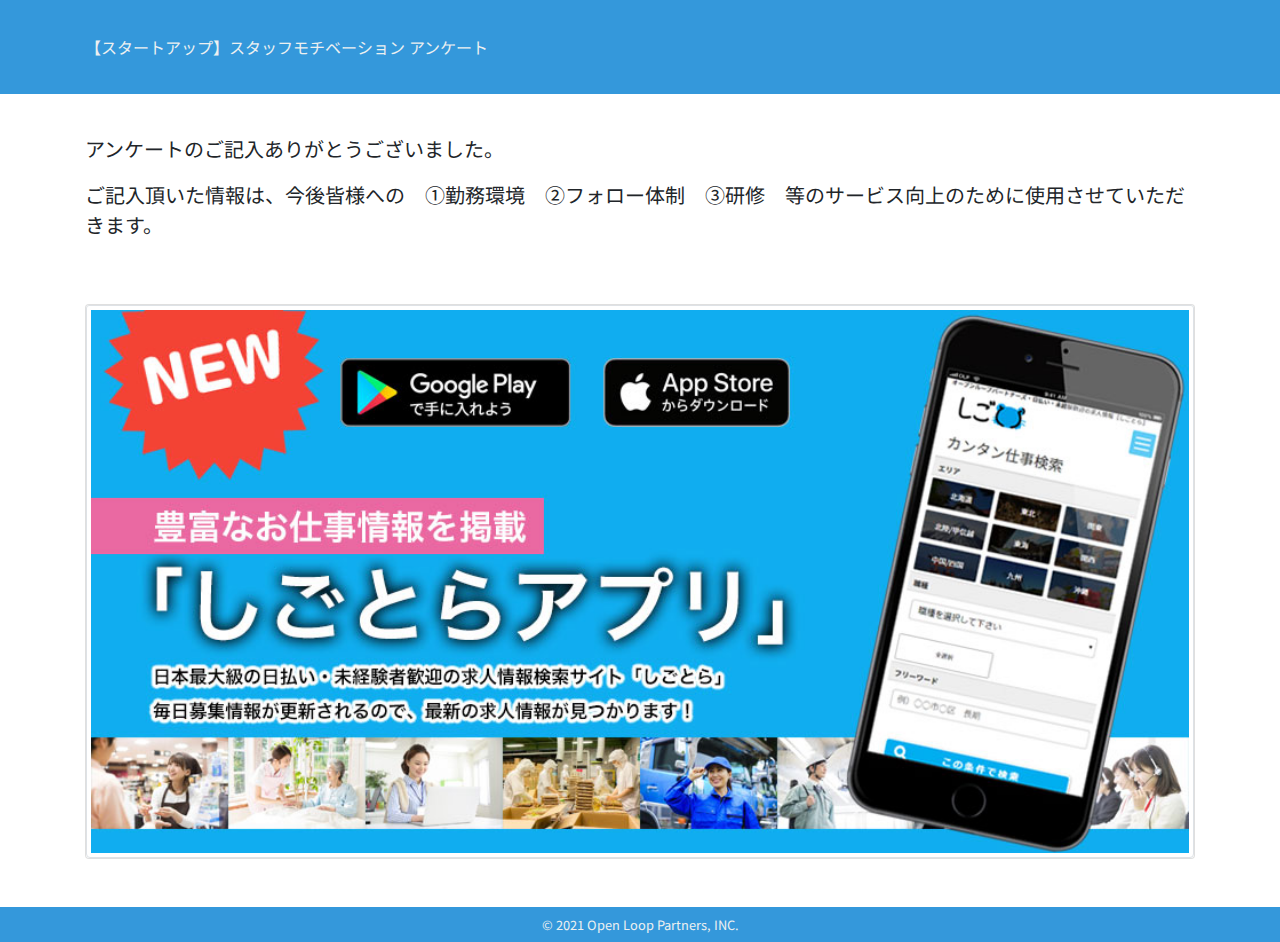
<file: docs/start/thanks.html>
<!DOCTYPE html>
<html>

<head>
  <meta charset="UTF-8">
  <meta name="viewport" content="width=device-width, initial-scale=1, shrink-to-fit=no">

  <title>【スタートアップ】スタッフモチベーションアンケート</title>

  <link rel="stylesheet" type="text/css" href="css/bootstrap.css">
  <link rel="preconnect" href="https://fonts.gstatic.com">
  <link href="https://fonts.googleapis.com/css2?family=Noto+Sans+JP:wght@300&display=swap" rel="stylesheet">
  <style type="text/css">
    .bs-component+.bs-component {
      margin-top: 1rem;
    }

    @media (min-width: 768px) {
      .bs-docs-section {
        margin-top: 8em;
      }

      .bs-component {
        position: relative;
      }

      .bs-component .modal {
        position: relative;
        top: auto;
        right: auto;
        bottom: auto;
        left: auto;
        z-index: 1;
        display: block;
      }

      .bs-component .modal-dialog {
        width: 90%;
      }

      .bs-component .popover {
        position: relative;
        display: inline-block;
        width: 220px;
        margin: 20px;
      }

      .nav-tabs {
        margin-bottom: 15px;
      }

      .progress {
        margin-bottom: 10px;
      }
    }

    p {
      margin-top: 1rem;
      margin-bottom: 1rem;
    }

    .form-group {
      margin-top: 1rem;
      margin-bottom: 1rem;
    }

    .custom-control {
      margin-top: 0.7rem;
      margin-bottom: 0.7rem;
    }
  </style>
</head>

<body>

  <header>
    <nav class="navbar navbar-expand-lg navbar-light bg-info">
      <div class="container">
        <p class="text-light">【スタートアップ】スタッフモチベーション アンケート</p>
      </div>
    </nav>
  </header>

  <div class="container">

    <div class="page-header" id="banner">
      <div class="row my-4">
        <div class="col-12">
          <p class="lead">アンケートのご記入ありがとうございました。</p>
          <p class="lead">ご記入頂いた情報は、今後皆様への　①勤務環境　②フォロー体制　③研修　等のサービス向上のために使用させていただきます。</p>
        </div>
      </div>
    </div>

    <div class="row my-5">
      <div class="col-lg-12">
        <a href="https://www.olp.co.jp/lp/2020app/" target="_blank">
          <div class="card">
            <img class="card-img-top img-thumbnail border" src="img/sigotora_app.jpg">
          </div>
        </a>
      </div>
    </div>

  </div>

  <footer class="small bg-info">
    <div class="container">
      <div class="row">
        <div class="col-12 text-center copyright text-light py-2">
          &copy; 2021 Open Loop Partners, INC.
        </div>
      </div>
    </div>
  </footer>

  <script type="text/javascript" src="mailform/mailform.js" charset="utf-8"></script>
  <script type="text/javascript" src="mailform/postcodes/get.cgi?js" charset="utf-8"></script>

  <script src="https://code.jquery.com/jquery-3.2.1.slim.min.js" integrity="sha384-KJ3o2DKtIkvYIK3UENzmM7KCkRr/rE9/Qpg6aAZGJwFDMVNA/GpGFF93hXpG5KkN" crossorigin="anonymous"></script>
  <script src="https://cdnjs.cloudflare.com/ajax/libs/popper.js/1.12.9/umd/popper.min.js" integrity="sha384-ApNbgh9B+Y1QKtv3Rn7W3mgPxhU9K/ScQsAP7hUibX39j7fakFPskvXusvfa0b4Q" crossorigin="anonymous"></script>
  <script src="./js/bootstrap.min.js"></script>

  <script type="text/javascript">
    $('.bs-component [data-toggle="popover"]').popover();
    $('.bs-component [data-toggle="tooltip"]').tooltip();
  </script>
</body>

</html>
</file>
